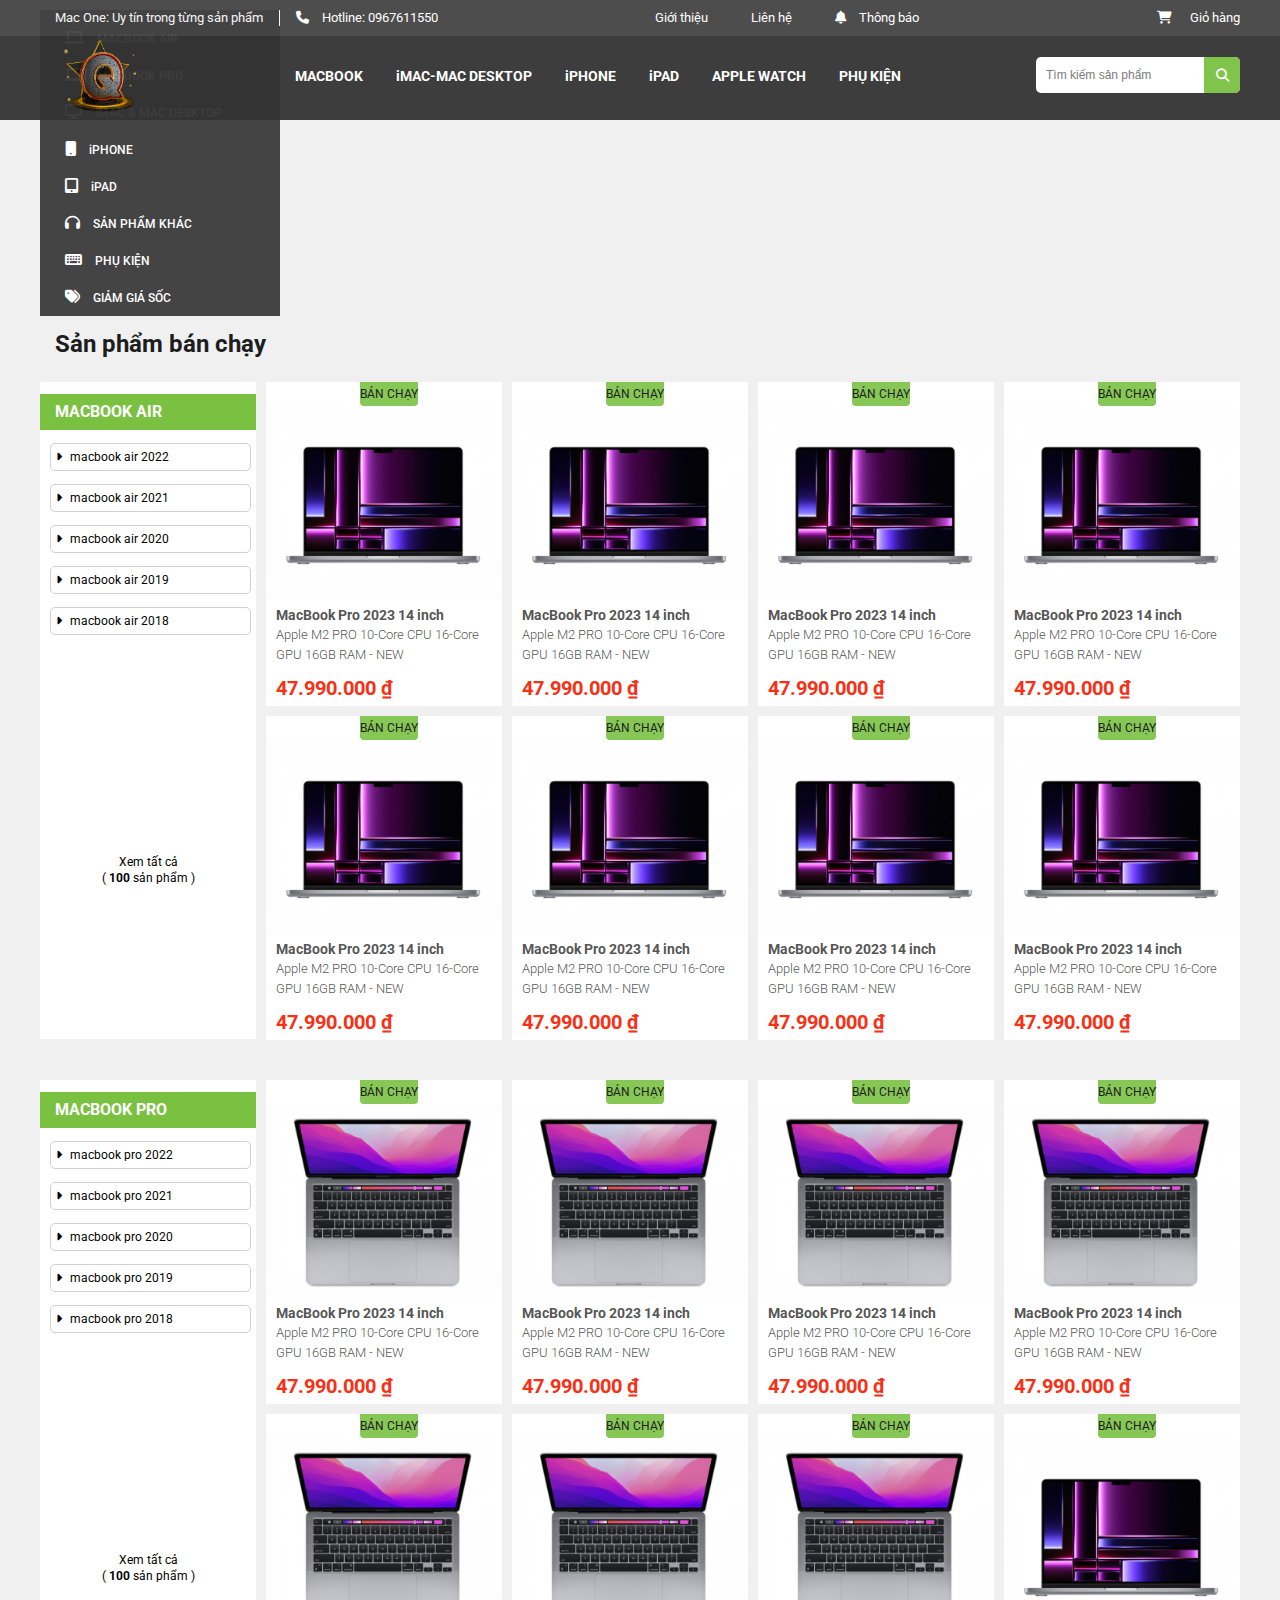
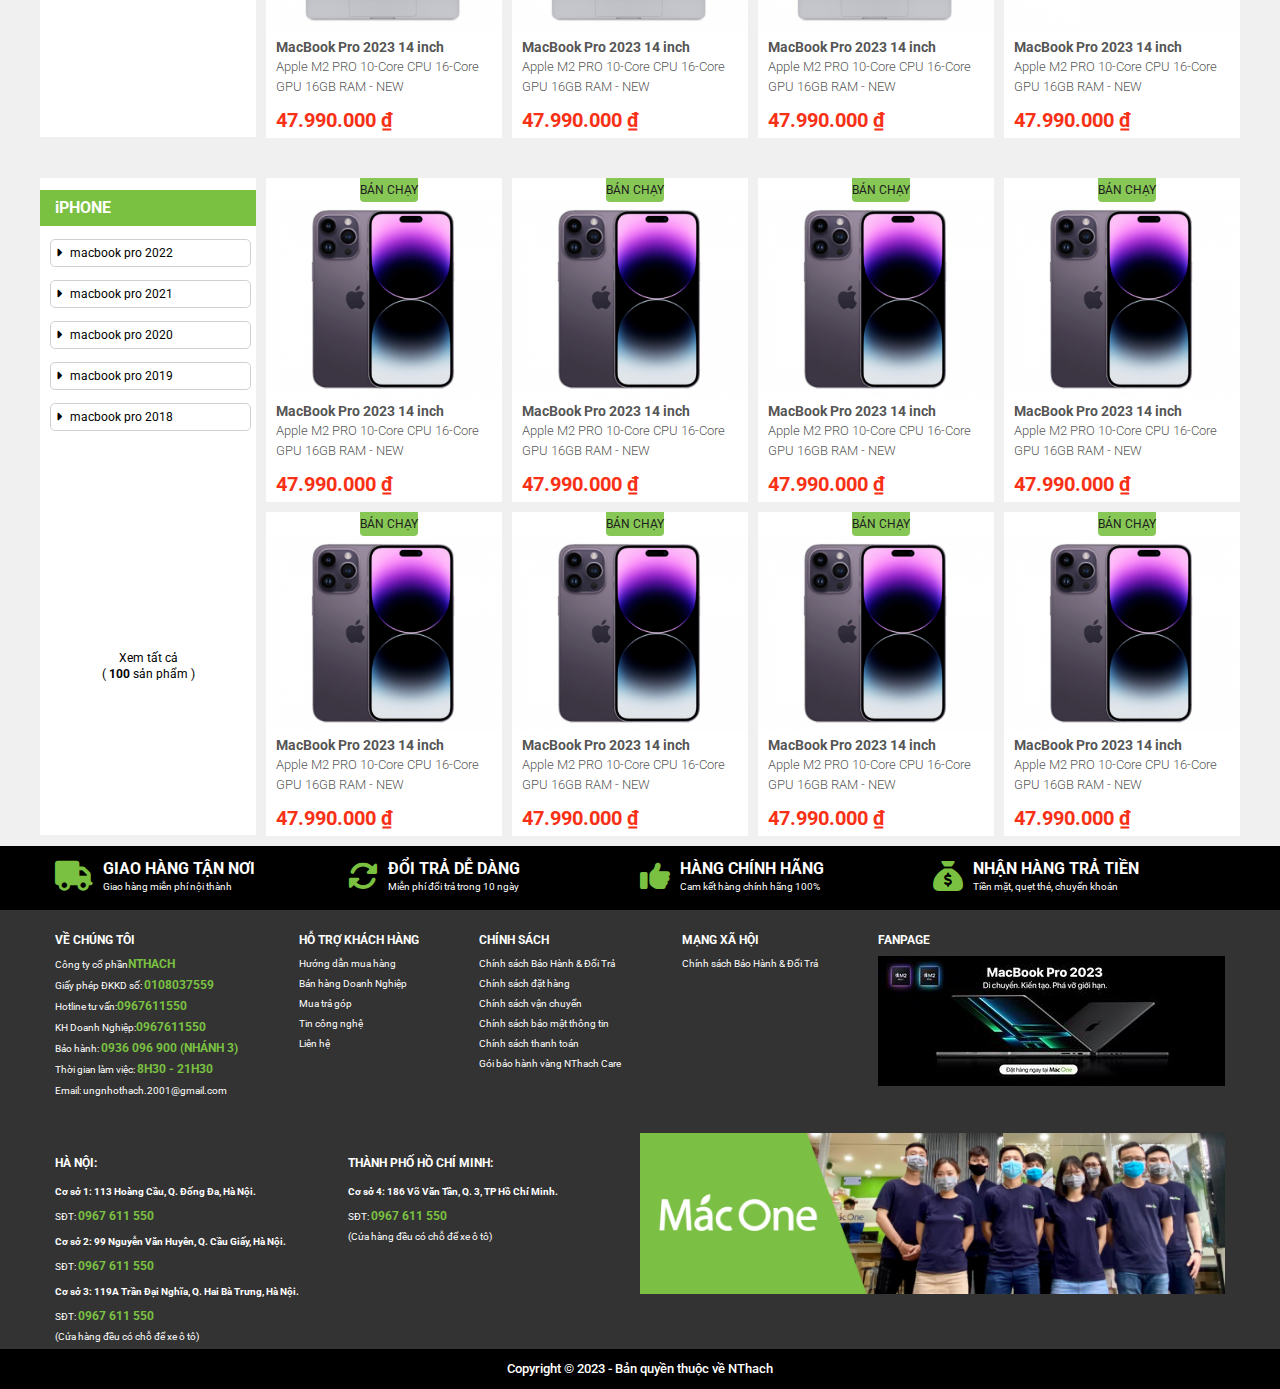
<file: index.html>
<!DOCTYPE html>
<html lang="en">

<head>
    <meta charset="UTF-8">

    <meta http-equiv="X-UA-Compatible" content="IE=edge">
    <meta name="viewport" content="width=device-width, initial-scale=1.0">

    <!-- OwlCarousel2 -->
    <link rel="stylesheet" href="https://cdnjs.cloudflare.com/ajax/libs/OwlCarousel2/2.3.4/assets/owl.carousel.min.css"
        integrity="sha512-tS3S5qG0BlhnQROyJXvNjeEM4UpMXHrQfTGmbQ1gKmelCxlSEBUaxhRBj/EFTzpbP4RVSrpEikbmdJobCvhE3g=="
        crossorigin="anonymous" referrerpolicy="no-referrer" />
    <link rel="stylesheet"
        href="https://cdnjs.cloudflare.com/ajax/libs/OwlCarousel2/2.3.4/assets/owl.theme.default.min.css"
        integrity="sha512-sMXtMNL1zRzolHYKEujM2AqCLUR9F2C4/05cdbxjjLSRvMQIciEPCQZo++nk7go3BtSuK9kfa/s+a4f4i5pLkw=="
        crossorigin="anonymous" referrerpolicy="no-referrer" />


    <!-- fontawesome -->
    <link href="assets/fonts/fontawesome-6.4.0/css/all.css" rel="stylesheet">

    <!-- Css -->
    <link rel="stylesheet" href="assets/main.css">
    <link rel="stylesheet" href="assets/style.css">


    <!-- Font -->
    <link rel="preconnect" href="https://fonts.googleapis.com">
    <link rel="preconnect" href="https://fonts.gstatic.com" crossorigin>
    <link
        href="https://fonts.googleapis.com/css2?family=Roboto:ital,wght@0,100;0,300;0,400;0,700;1,700;1,900&display=swap"
        rel="stylesheet">
    <title>shopping</title>
</head>

<body>
    <div class="main">
        <header id="header" class="header-fixed">
            <div class="top-bar" >
                <div class="grid__full-width">
                    <div class="grid">
                        <div class="top-bar-left">
                            <div class="top-bar-left-menu">
                                <ul class="top-bar-left-list">
                                    <li
                                        class="top-bar-left-addres top-bar-left-addres-qr top-bar-left-addres--separate">
                                        <a href="#">Mac One: Uy tín trong từng sản phẩm</a>

                                        <!-- QR CODE -->
                                        <div class="top-bar-qr">
                                            <div class="title_qr">
                                                <p>quét mã tới facebook</p>
                                            </div>
                                            <div class="img_qr">
                                                <img src="assets/img/qrcode_topbar.png" alt="QR code">
                                            </div>
                                            <div class="des_qr">
                                                <p>Ung Nho Thach</p>
                                            </div>
                                        </div>

                                    </li>



                                    <li class="top-bar-left-hotline">
                                        <a href="" class="phone"><i class="fa-solid fa-phone"></i></a>
                                        <span>Hotline:</span>
                                        <a href="#" class="hotline">0967611550</a>
                                    </li>
                                </ul>
                            </div>
                        </div>
                        <div class="top-bar-right">
                            <div class="top-bar-right-menu">
                                <ul class="top-bar-right-list">
                                    <li class="top-bar-right-item"><a href="about.html">Giới thiệu</a></li>
                                    <li class="top-bar-right-item"><a href="#">Liên hệ</a></li>
                                    <li class="top-bar-right-item top-bar-right-notify">
                                        <a href="#"><i class="fa-solid fa-bell"></i></a>
                                        <a href="#">Thông báo</a>
                                        <!-- NOTIFY -->
                                        <div class="header-notify">
                                            <div class="title-notify">
                                                <a href="#"><span>Thông báo mới nhất</span></a>
                                            </div>
                                            <ul class="notify-list">
                                                <li class="notify-item">
                                                    <a href="#" class="notify-link">
                                                        <div class="notify-img"><img
                                                                src="assets/img/best-seller/8-300x250.jpg" alt=""></div>
                                                        <div class="notify-info">
                                                            <span class="notify-info-name">Bạn chưa đăng ký tài
                                                                khoản</span>
                                                            <span class="notify-info-des">Apple M2 PRO 10-Core CPU
                                                                16-Core GPU 16GB RAM - NEW</span>
                                                        </div>
                                                    </a>
                                                </li>
                                                <li class="notify-item">
                                                    <a href="#" class="notify-link">
                                                        <div class="notify-img"><img
                                                                src="assets/img/best-seller/gray-300x250 (1).jpg"
                                                                alt=""></div>
                                                        <div class="notify-info">
                                                            <span class="notify-info-name">Bạn chưa đăng ký tài khoản
                                                            </span>
                                                            <span class="notify-info-des">Apple M2 PRO 10-Core CPU
                                                                16-Core GPU 16GB RAM - NEW
                                                            </span>
                                                        </div>
                                                    </a>
                                                </li>
                                                <li class="notify-item">
                                                    <a href="#" class="notify-link">
                                                        <div class="notify-img"><img
                                                                src="assets/img/best-seller/Macbook-Air-M2-Starlight-300x250.jpg"
                                                                alt=""></div>
                                                        <div class="notify-info">
                                                            <span class="notify-info-name">Bạn chưa đăng ký tài
                                                                khoản</span>
                                                            <span class="notify-info-des">Apple M2 PRO 10-Core CPU
                                                                16-Core GPU 16GB RAM - NEW</span>
                                                        </div>
                                                    </a>
                                                </li>
                                                <li class="notify-item">
                                                    <a href="#" class="notify-link">
                                                        <div class="notify-img"><img
                                                                src="assets/img/best-seller/macbook-pro-14-inch-2021-gray-300x250.png"
                                                                alt=""></div>
                                                        <div class="notify-info">
                                                            <span class="notify-info-name">Bạn chưa đăng ký tài
                                                                khoản</span>
                                                            <span class="notify-info-des">Apple M2 PRO 10-Core CPU
                                                                16-Core GPU 16GB RAM - NEW</span>
                                                        </div>
                                                    </a>
                                                </li>
                                            </ul>
                                            <div class="view-all-notify">
                                                <a href="#"><span>Xem tất cả</span></a>
                                            </div>
                                        </div>

                                    </li>
                                </ul>
                            </div>
                            <div class="top-bar-right-cart">
                                <div class="cart">
                                    <a href=""><i class="fa-solid fa-cart-shopping"></i></a>
                                    <li class="top-bar-right-item"><a href="#">Giỏ hàng</a></li>
                                </div>
                            </div>
                        </div>
                    </div>
                </div>
            </div>

            <div class="header-inner">
                <div class="grid__full-width">
                    <div class="grid">
                        <div class="header-inner-list">
                            <div class="logo">
                                <a href="#">
                                    <img src="assets/img/logo2.png" alt="Logo">
                                </a>
                            </div>
                            <div class="menu">
                                <ul class="menu-list">
                                    <li class="menu-item menu-item-sub" id="item1">
                                            <a href="#" >
                                                MACBOOK
                                            </a>
                                            <ul class="sub-menu">
                                                <li class="menu-item-sub" id="item1">
                                                    <a href="#">Macbook Air</a>
                                                    <ul class="sub-menu">

                                                    </ul>
                                                </li>
                                                 <li class="menu-item-sub" id="item1">
                                                    <a href="#">Macbook Pro</a>
                                                    <ul class="sub-menu">
                                                        
                                                    </ul>
                                                </li>
                                                <li class="menu-item-sub" id="item1">
                                                    <a href="#">Macbook Air M1</a>
                                                    <ul class="sub-menu">
                                                        
                                                    </ul>
                                                </li>
                                                <li class="menu-item-sub" id="item1">
                                                    <a href="#">Macbook Air M2</a>
                                                    <ul class="sub-menu">
                                                        
                                                    </ul>
                                                </li>
                                                <li class="menu-item-sub" id="item1">
                                                    <a href="#">Macbook Pro M1</a>
                                                    <ul class="sub-menu">
                                                        
                                                    </ul>
                                                </li>
                                                <li class="menu-item-sub" id="item1">
                                                    <a href="#">Macbook Pro M2</a>
                                                    <ul class="sub-menu">
                                                        
                                                    </ul>
                                                </li>
                                            </ul>
                                    </li>
                                        
                                    <li class="menu-item menu-item-sub" id="item1">
                                        <a href="#">iMAC-MAC DESKTOP </a>
                                        <ul class="sub-menu">
                                            <li class="menu-item-sub" id="item1">
                                                <a href="#">Macbook Air</a>
                                                <ul class="sub-menu">

                                                </ul>
                                            </li>
                                             <li class="menu-item-sub" id="item1">
                                                <a href="#">Macbook Pro</a>
                                                <ul class="sub-menu">
                                                    
                                                </ul>
                                            </li>
                                            <li class="menu-item-sub" id="item1">
                                                <a href="#">Macbook Air M1</a>
                                                <ul class="sub-menu">
                                                    
                                                </ul>
                                            </li>
                                            <li class="menu-item-sub" id="item1">
                                                <a href="#">Macbook Air M2</a>
                                                <ul class="sub-menu">
                                                    
                                                </ul>
                                            </li>
                                            <li class="menu-item-sub" id="item1">
                                                <a href="#">Macbook Pro M1</a>
                                                <ul class="sub-menu">
                                                    
                                                </ul>
                                            </li>
                                            <li class="menu-item-sub" id="item1">
                                                <a href="#">Macbook Pro M2</a>
                                                <ul class="sub-menu">
                                                    
                                                </ul>
                                            </li>
                                        </ul>
                                    </li>
                                    <li class="menu-item menu-item-sub" id="item1">
                                        <a href="#">iPHONE   </a>
                                        <ul class="sub-menu">
                                            <li class="menu-item-sub" id="item1">
                                                <a href="#">Macbook Air</a>
                                                <ul class="sub-menu">
                                                    <li class="menu-item-sub1" id="item1">
                                                        <a href="#">Macbook Air</a>
                                                        <ul class="sub-menu">
        
                                                        </ul>
                                                    </li>
                                                     <li class="menu-item-sub" id="item1">
                                                        <a href="#">Macbook Pro</a>
                                                        <ul class="sub-menu">
                                                            
                                                        </ul>
                                                    </li>
                                                </ul>
                                            </li>
                                             <li class="menu-item-sub" id="item1">
                                                <a href="#">Macbook Pro</a>
                                                <ul class="sub-menu">
                                                    
                                                </ul>
                                            </li>
                                            <li class="menu-item-sub" id="item1">
                                                <a href="#">Macbook Air M1</a>
                                                <ul class="sub-menu">
                                                    
                                                </ul>
                                            </li>
                                            <li class="menu-item-sub" id="item1">
                                                <a href="#">Macbook Air M2</a>
                                                <ul class="sub-menu">
                                                    
                                                </ul>
                                            </li>
                                            <li class="menu-item-sub" id="item1">
                                                <a href="#">Macbook Pro M1</a>
                                                <ul class="sub-menu">
                                                    
                                                </ul>
                                            </li>
                                            <li class="menu-item-sub" id="item1">
                                                <a href="#">Macbook Pro M2</a>
                                                <ul class="sub-menu">
                                                    
                                                </ul>
                                            </li>
                                        </ul>
                                    </li>
                                    <li class="menu-item menu-item-sub" id="item1">
                                        <a href="#">iPAD </a>
                                        <ul class="sub-menu">
                                            <li class="menu-item-sub" id="item1">
                                                <a href="#">Macbook Air</a>
                                                <ul class="sub-menu">

                                                </ul>
                                            </li>
                                             <li class="menu-item-sub" id="item1">
                                                <a href="#">Macbook Pro</a>
                                                <ul class="sub-menu">
                                                    
                                                </ul>
                                            </li>
                                            <li class="menu-item-sub" id="item1">
                                                <a href="#">Macbook Air M1</a>
                                                <ul class="sub-menu">
                                                    
                                                </ul>
                                            </li>
                                            <li class="menu-item-sub" id="item1">
                                                <a href="#">Macbook Air M2</a>
                                                <ul class="sub-menu">
                                                    
                                                </ul>
                                            </li>
                                            <li class="menu-item-sub" id="item1">
                                                <a href="#">Macbook Pro M1</a>
                                                <ul class="sub-menu">
                                                    
                                                </ul>
                                            </li>
                                            <li class="menu-item-sub" id="item1">
                                                <a href="#">Macbook Pro M2</a>
                                                <ul class="sub-menu">
                                                    
                                                </ul>
                                            </li>
                                        </ul>
                                    </li>
                                    <li class="menu-item menu-item-sub" id="item1">
                                        <a href="#">APPLE WATCH</a>
                                        <ul class="sub-menu">
                                            <li class="menu-item-sub" id="item1">
                                                <a href="#">Macbook Air</a>
                                                <ul class="sub-menu">

                                                </ul>
                                            </li>
                                             <li class="menu-item-sub" id="item1">
                                                <a href="#">Macbook Pro</a>
                                                <ul class="sub-menu">
                                                    
                                                </ul>
                                            </li>
                                            <li class="menu-item-sub" id="item1">
                                                <a href="#">Macbook Air M1</a>
                                                <ul class="sub-menu">
                                                    
                                                </ul>
                                            </li>
                                            <li class="menu-item-sub" id="item1">
                                                <a href="#">Macbook Air M2</a>
                                                <ul class="sub-menu">
                                                    
                                                </ul>
                                            </li>
                                            <li class="menu-item-sub" id="item1">
                                                <a href="#">Macbook Pro M1</a>
                                                <ul class="sub-menu">
                                                    
                                                </ul>
                                            </li>
                                            <li class="menu-item-sub" id="item1">
                                                <a href="#">Macbook Pro M2</a>
                                                <ul class="sub-menu">
                                                    
                                                </ul>
                                            </li>
                                        </ul>
                                    </li>
                                    <li class="menu-item menu-item-sub" id="item1">
                                        <a href="#">PHỤ KIỆN</a>
                                        <ul class="sub-menu">
                                            <li class="menu-item-sub" id="item1">
                                                <a href="#">Macbook Air</a>
                                                <ul class="sub-menu">

                                                </ul>
                                            </li>
                                             <li class="menu-item-sub" id="item1">
                                                <a href="#">Macbook Pro</a>
                                                <ul class="sub-menu">
                                                    
                                                </ul>
                                            </li>
                                            <li class="menu-item-sub" id="item1">
                                                <a href="#">Macbook Air M1</a>
                                                <ul class="sub-menu">
                                                    
                                                </ul>
                                            </li>
                                            <li class="menu-item-sub" id="item1">
                                                <a href="#">Macbook Air M2</a>
                                                <ul class="sub-menu">
                                                    
                                                </ul>
                                            </li>
                                            <li class="menu-item-sub" id="item1">
                                                <a href="#">Macbook Pro M1</a>
                                                <ul class="sub-menu">
                                                    
                                                </ul>
                                            </li>
                                            <li class="menu-item-sub" id="item1">
                                                <a href="#">Macbook Pro M2</a>
                                                <ul class="sub-menu">
                                                    
                                                </ul>
                                            </li>
                                        </ul>
                                    </li>
                                
                                </ul>
                            </div>
                            <div class="search">
                                <div class="search-action">
                                    <form action="" method="get" accept-charset="UTF-8">
                                        <input type="text" name="search" placeholder="Tìm kiếm sản phẩm">
                                        <button type="submit"><i class="fa-solid fa-magnifying-glass"></i></button>
                                    </form>
                                </div>

                            </div>
                        </div>
                    </div>
                </div>
            </div>
        </header>

        <div class="top-center">
            <div class="grid">
                <div class="container-row">
                    <div class="container-left">
                        <div class="navicon">
                            <ul class="navicon-list">
                                <li class="navicon-item">
                                    <a href="#">
                                        <span><i class="fa-solid fa-laptop"></i></span>
                                        MACBOOK AIR
                                    </a>
                                </li>
                                <li class="navicon-item">
                                    <a href="#">
                                        <span><i class="fa-solid fa-laptop"></i></span>
                                        MACBOOK PRO
                                    </a>
                                </li>
                                <li class="navicon-item">
                                    <a href="#">
                                        <span><i class="fa-solid fa-display"></i></span>
                                        iMAC & MAC DESKTOP
                                    </a>
                                </li>
                                <li class="navicon-item">
                                    <a href="#">
                                        <span><i class="fa-solid fa-mobile-button"></i></span>
                                        iPHONE
                                    </a>
                                </li>
                                <li class="navicon-item">
                                    <a href="#">
                                        <span><i class="fa-solid fa-tablet-screen-button"></i></span>
                                        iPAD
                                    </a>
                                </li>
                                <li class="navicon-item">
                                    <a href="#">
                                        <span><i class="fa-solid fa-headphones"></i></span>
                                        SẢN PHẨM KHÁC
                                    </a>
                                </li>
                                <li class="navicon-item">
                                    <a href="#">
                                        <span><i class="fa-solid fa-keyboard"></i></span>
                                        PHỤ KIỆN
                                    </a>
                                </li>
                                <li class="navicon-item">
                                    <a href="#">
                                        <span><i class="fa-solid fa-tags"></i></span>
                                        GIẢM GIÁ SỐC
                                    </a>
                                </li>
                            </ul>
                        </div>

                    </div>
                    <div class="container-right">
                        <div class="home-slide">
                            <div id="owl-demo" class="owl-carousel owl-theme">
                                <div class="item"><img src="assets/img/slider/Banner-Web-m2-01.jpg"></div>
                                <div class="item"><img src="assets/img/slider/Banner-Web-m2-02-1-scaled.jpg"></div>
                                <div class="item"><img src="assets/img/slider/Banner-Web-m2-03-1.jpg"></div>
                            </div>
                        </div>
                    </div>
                </div>
            </div>
        </div>

        <div class="best-seller">
            <div class="grid">
                <div class="container-row">
                    <div class="best-seller-title">
                        <h2>
                            <strong>Sản phẩm bán chạy</strong>
                        </h2>
                    </div>
                    <div class="best-seller-main">
                        <div id="owl-best-seller" class="owl-carousel owl-theme">
                            <div class="item">
                                <div class="item-detail">
                                    <div class="label-seller">
                                        <span class="label-seller-title">Bán chạy</span>
                                    </div>
                                    <div class="box-img">
                                        <a href="#"><img src="assets/img/best-seller/8-300x250.jpg" alt=""></a>
                                    </div>

                                    <div class="item-name">
                                        <h3>
                                            <a href="#">
                                                <strong class="bold-title">MacBook Pro 2023 14 inch</strong>
                                                <span class="normal-title">Apple M2 PRO 10-Core CPU 16-Core GPU 16GB RAM
                                                    - NEW</span>
                                            </a>
                                        </h3>
                                    </div>
                                    <div class="item-price">
                                        <strong>47.990.000 ₫</strong>
                                    </div>
                                </div>
                            </div>
                            <div class="item">
                                <div class="item-detail">
                                    <div class="label-seller">
                                        <span class="label-seller-title">Bán chạy</span>
                                    </div>
                                    <div class="box-img">
                                        <a href="#"><img src="assets/img/best-seller/8-300x250.jpg" alt=""></a>
                                    </div>

                                    <div class="item-name">
                                        <h3>
                                            <a href="#">
                                                <strong class="bold-title">MacBook Pro 2023 14 inch</strong>
                                                <span class="normal-title">Apple M2 PRO 10-Core CPU 16-Core GPU 16GB RAM
                                                    - NEW</span>
                                            </a>
                                        </h3>
                                    </div>
                                    <div class="item-price">
                                        <strong>47.990.000 ₫</strong>
                                    </div>
                                </div>
                            </div>
                            <div class="item">
                                <div class="item-detail">
                                    <div class="label-seller">
                                        <span class="label-seller-title">Bán chạy</span>
                                    </div>
                                    <a href="#"><img src="assets/img/best-seller/gray-300x250 (1).jpg" alt=""></a>
                                    <div class="item-name">
                                        <h3>
                                            <a href="#">
                                                <strong class="bold-title">MacBook Pro 2023 14 inch</strong>
                                                <span class="normal-title">Apple M2 PRO 10-Core CPU 16-Core GPU 16GB RAM
                                                    - NEW</span>
                                            </a>
                                        </h3>
                                    </div>
                                    <div class="item-price">
                                        <strong>47.990.000 ₫</strong>
                                    </div>
                                </div>
                            </div>
                            <div class="item">
                                <div class="item-detail">
                                    <div class="label-seller">
                                        <span class="label-seller-title">Bán chạy</span>
                                    </div>
                                    <a href="#"><img
                                            src="assets/img/best-seller/macbook-pro-14-inch-2021-gray-300x250.png"
                                            alt=""></a>
                                    <div class="item-name">
                                        <h3>
                                            <a href="#">
                                                <strong class="bold-title">MacBook Pro 2023 14 inch</strong>
                                                <span class="normal-title">Apple M2 PRO 10-Core CPU 16-Core GPU 16GB RAM
                                                    - NEW</span>
                                            </a>
                                        </h3>
                                    </div>
                                    <div class="item-price">
                                        <strong>47.990.000 ₫</strong>
                                    </div>
                                </div>
                            </div>
                            <div class="item">
                                <div class="item-detail">
                                    <div class="label-seller">
                                        <span class="label-seller-title">Bán chạy</span>
                                    </div>
                                    <a href="#"><img src="assets/img/best-seller/Macbook-Air-M2-Starlight-300x250.jpg"
                                            alt=""></a>
                                    <div class="item-name">
                                        <h3>
                                            <a href="#">
                                                <strong class="bold-title">MacBook Pro 2023 14 inch</strong>
                                                <span class="normal-title">Apple M2 PRO 10-Core CPU 16-Core GPU 16GB RAM
                                                    - NEW</span>
                                            </a>
                                        </h3>
                                    </div>
                                    <div class="item-price">
                                        <strong>47.990.000 ₫</strong>
                                    </div>
                                </div>
                            </div>
                            <div class="item">
                                <div class="item-detail">
                                    <div class="label-seller">
                                        <span class="label-seller-title">Bán chạy</span>
                                    </div>
                                    <a href="#"><img src="assets/img/best-seller/macbook-air-gold-m1-2020-300x250.jpeg"
                                            alt=""></a>
                                    <div class="item-name">
                                        <h3>
                                            <a href="#">
                                                <strong class="bold-title">MacBook Pro 2023 14 inch</strong>
                                                <span class="normal-title">Apple M2 PRO 10-Core CPU 16-Core GPU 16GB RAM
                                                    - NEW</span>
                                            </a>
                                        </h3>
                                    </div>
                                    <div class="item-price">
                                        <strong>47.990.000 ₫</strong>
                                    </div>
                                </div>
                            </div>
                        </div>
                    </div>
                </div>
            </div>

            <div class="product-main">
                <div class="grid">
                    <div class="container-row">
                        <div class="product-main-left">
                            <div class="sub-cat-menu">
                                <h2 class="title-sub-cat">
                                    <a href="#" title="MACBOOK AIR">MACBOOK AIR</a>
                                </h2>
                                <ul class="sub-cat-list">
                                    <li class="cat-item">
                                        <a href="#">
                                            <span><i class="fa-solid fa-caret-right"></i></span>
                                            MACBOOK AIR 2022
                                        </a>
                                    </li>
                                    <li class="cat-item">
                                        <a href="#">
                                            <span><i class="fa-solid fa-caret-right"></i></span>
                                            MACBOOK AIR 2021
                                        </a>
                                    </li>
                                    <li class="cat-item">
                                        <a href="#">
                                            <span><i class="fa-solid fa-caret-right"></i></span>
                                            MACBOOK AIR 2020
                                        </a>
                                    </li>
                                    <li class="cat-item">
                                        <a href="#">
                                            <span><i class="fa-solid fa-caret-right"></i></span>
                                            MACBOOK AIR 2019
                                        </a>
                                    </li>
                                    <li class="cat-item">
                                        <a href="#">
                                            <span><i class="fa-solid fa-caret-right"></i></span>
                                            MACBOOK AIR 2018
                                        </a>
                                    </li>
                                </ul>
                            </div>
                            <div class="product-view-all">
                                <a href="#">
                                    <span>Xem tất cả</span>
                                    <span>
                                        (
                                        <strong>100</strong>
                                        sản phẩm )
                                    </span>

                                </a>
                            </div>
                        </div>
                        <div class="product-main-right">
                            <div class="product-main-list">
                                <div class="item">
                                    <div class="item-detail">
                                        <div class="label-product">
                                            <span class="label-product-title">Bán chạy</span>
                                        </div>
                                        <div class="box-img">
                                            <a href="#"><img src="assets/img/best-seller/8-300x250.jpg" alt=""></a>
                                        </div>

                                        <div class="item-name">
                                            <h3>
                                                <a href="#">
                                                    <strong class="bold-title">MacBook Pro 2023 14 inch</strong>
                                                    <span class="normal-title">Apple M2 PRO 10-Core CPU 16-Core GPU 16GB
                                                        RAM - NEW</span>
                                                </a>
                                            </h3>
                                        </div>
                                        <div class="item-price">
                                            <strong>47.990.000 ₫</strong>
                                        </div>
                                    </div>
                                </div>
                                <div class="item">
                                    <div class="item-detail">
                                        <div class="label-product">
                                            <span class="label-product-title">Bán chạy</span>
                                        </div>
                                        <div class="box-img">
                                            <a href="#"><img src="assets/img/best-seller/8-300x250.jpg" alt=""></a>
                                        </div>

                                        <div class="item-name">
                                            <h3>
                                                <a href="#">
                                                    <strong class="bold-title">MacBook Pro 2023 14 inch</strong>
                                                    <span class="normal-title">Apple M2 PRO 10-Core CPU 16-Core GPU 16GB
                                                        RAM - NEW</span>
                                                </a>
                                            </h3>
                                        </div>
                                        <div class="item-price">
                                            <strong>47.990.000 ₫</strong>
                                        </div>
                                    </div>
                                </div>
                                <div class="item">
                                    <div class="item-detail">
                                        <div class="label-product">
                                            <span class="label-product-title">Bán chạy</span>
                                        </div>
                                        <div class="box-img">
                                            <div class="box-img">
                                                <a href="#"><img src="assets/img/best-seller/8-300x250.jpg" alt=""></a>
                                            </div>

                                        </div>
                                        <div class="item-name">
                                            <h3>
                                                <a href="#">
                                                    <strong class="bold-title">MacBook Pro 2023 14 inch</strong>
                                                    <span class="normal-title">Apple M2 PRO 10-Core CPU 16-Core GPU 16GB
                                                        RAM - NEW</span>
                                                </a>
                                            </h3>
                                        </div>
                                        <div class="item-price">
                                            <strong>47.990.000 ₫</strong>
                                        </div>
                                    </div>
                                </div>
                                <div class="item">
                                    <div class="item-detail">
                                        <div class="label-product">
                                            <span class="label-product-title">Bán chạy</span>
                                        </div>
                                        <div class="box-img">
                                            <div class="box-img">
                                                <a href="#"><img src="assets/img/best-seller/8-300x250.jpg" alt=""></a>
                                            </div>

                                        </div>
                                        <div class="item-name">
                                            <h3>
                                                <a href="#">
                                                    <strong class="bold-title">MacBook Pro 2023 14 inch</strong>
                                                    <span class="normal-title">Apple M2 PRO 10-Core CPU 16-Core GPU 16GB
                                                        RAM - NEW</span>
                                                </a>
                                            </h3>
                                        </div>
                                        <div class="item-price">
                                            <strong>47.990.000 ₫</strong>
                                        </div>
                                    </div>
                                </div>
                                <div class="item">
                                    <div class="item-detail">
                                        <div class="label-product">
                                            <span class="label-product-title">Bán chạy</span>
                                        </div>
                                        <div class="box-img">
                                            <a href="#"><img src="assets/img/best-seller/8-300x250.jpg" alt=""></a>
                                        </div>

                                        <div class="item-name">
                                            <h3>
                                                <a href="#">
                                                    <strong class="bold-title">MacBook Pro 2023 14 inch</strong>
                                                    <span class="normal-title">Apple M2 PRO 10-Core CPU 16-Core GPU 16GB
                                                        RAM - NEW</span>
                                                </a>
                                            </h3>
                                        </div>
                                        <div class="item-price">
                                            <strong>47.990.000 ₫</strong>
                                        </div>
                                    </div>
                                </div>
                                <div class="item">
                                    <div class="item-detail">
                                        <div class="label-product">
                                            <span class="label-product-title">Bán chạy</span>
                                        </div>
                                        <div class="box-img">
                                            <a href="#"><img src="assets/img/best-seller/8-300x250.jpg" alt=""></a>
                                        </div>

                                        <div class="item-name">
                                            <h3>
                                                <a href="#">
                                                    <strong class="bold-title">MacBook Pro 2023 14 inch</strong>
                                                    <span class="normal-title">Apple M2 PRO 10-Core CPU 16-Core GPU 16GB
                                                        RAM - NEW</span>
                                                </a>
                                            </h3>
                                        </div>
                                        <div class="item-price">
                                            <strong>47.990.000 ₫</strong>
                                        </div>
                                    </div>
                                </div>
                                <div class="item">
                                    <div class="item-detail">
                                        <div class="label-product">
                                            <span class="label-product-title">Bán chạy</span>
                                        </div>
                                        <div class="box-img">
                                            <a href="#"><img src="assets/img/best-seller/8-300x250.jpg" alt=""></a>
                                        </div>

                                        <div class="item-name">
                                            <h3>
                                                <a href="#">
                                                    <strong class="bold-title">MacBook Pro 2023 14 inch</strong>
                                                    <span class="normal-title">Apple M2 PRO 10-Core CPU 16-Core GPU 16GB
                                                        RAM - NEW</span>
                                                </a>
                                            </h3>
                                        </div>
                                        <div class="item-price">
                                            <strong>47.990.000 ₫</strong>
                                        </div>
                                    </div>
                                </div>
                                <div class="item">
                                    <div class="item-detail">
                                        <div class="label-product">
                                            <span class="label-product-title">Bán chạy</span>
                                        </div>
                                        <div class="box-img">
                                            <a href="#"><img src="assets/img/best-seller/8-300x250.jpg" alt=""></a>
                                        </div>

                                        <div class="item-name">
                                            <h3>
                                                <a href="#">
                                                    <strong class="bold-title">MacBook Pro 2023 14 inch</strong>
                                                    <span class="normal-title">Apple M2 PRO 10-Core CPU 16-Core GPU 16GB
                                                        RAM - NEW</span>
                                                </a>
                                            </h3>
                                        </div>
                                        <div class="item-price">
                                            <strong>47.990.000 ₫</strong>
                                        </div>
                                    </div>
                                </div>
                            </div>
                        </div>
                    </div>
                </div>
            </div>




            <div class="product-main">
                <div class="grid">
                    <div class="container-row">
                        <div class="product-main-left">
                            <div class="sub-cat-menu">
                                <h2 class="title-sub-cat">
                                    <a href="#" title="MACBOOK PRO">MACBOOK PRO</a>
                                </h2>
                                <ul class="sub-cat-list">
                                    <li class="cat-item">
                                        <a href="#">
                                            <span><i class="fa-solid fa-caret-right"></i></span>
                                            MACBOOK PRO 2022
                                        </a>
                                    </li>
                                    <li class="cat-item">
                                        <a href="#">
                                            <span><i class="fa-solid fa-caret-right"></i></span>
                                            MACBOOK PRO 2021
                                        </a>
                                    </li>
                                    <li class="cat-item">
                                        <a href="#">
                                            <span><i class="fa-solid fa-caret-right"></i></span>
                                            MACBOOK PRO 2020
                                        </a>
                                    </li>
                                    <li class="cat-item">
                                        <a href="#">
                                            <span><i class="fa-solid fa-caret-right"></i></span>
                                            MACBOOK PRO 2019
                                        </a>
                                    </li>
                                    <li class="cat-item">
                                        <a href="#">
                                            <span><i class="fa-solid fa-caret-right"></i></span>
                                            MACBOOK PRO 2018
                                        </a>
                                    </li>
                                </ul>
                            </div>
                            <div class="product-view-all">
                                <a href="#">
                                    <span>Xem tất cả</span>
                                    <span>
                                        (
                                        <strong>100</strong>
                                        sản phẩm )
                                    </span>

                                </a>
                            </div>
                        </div>
                        <div class="product-main-right">
                            <div class="product-main-list">
                                <div class="item">
                                    <div class="item-detail">
                                        <div class="label-product">
                                            <span class="label-product-title">Bán chạy</span>
                                        </div>
                                        <div class="box-img">
                                            <a href="#"><img src="assets/img/macpro/gray-300x250 (2).jpg" alt=""></a>
                                        </div>
                                        <div class="item-name">
                                            <h3>
                                                <a href="#">
                                                    <strong class="bold-title">MacBook Pro 2023 14 inch</strong>
                                                    <span class="normal-title">Apple M2 PRO 10-Core CPU 16-Core GPU 16GB
                                                        RAM - NEW</span>
                                                </a>
                                            </h3>
                                        </div>
                                        <div class="item-price">
                                            <strong>47.990.000 ₫</strong>
                                        </div>
                                    </div>
                                </div>
                                <div class="item">
                                    <div class="item-detail">
                                        <div class="label-product">
                                            <span class="label-product-title">Bán chạy</span>
                                        </div>
                                        <div class="box-img">
                                            <a href="#"><img src="assets/img/macpro/gray-300x250 (2).jpg" alt=""></a>
                                        </div>
                                        <div class="item-name">
                                            <h3>
                                                <a href="#">
                                                    <strong class="bold-title">MacBook Pro 2023 14 inch</strong>
                                                    <span class="normal-title">Apple M2 PRO 10-Core CPU 16-Core GPU 16GB
                                                        RAM - NEW</span>
                                                </a>
                                            </h3>
                                        </div>
                                        <div class="item-price">
                                            <strong>47.990.000 ₫</strong>
                                        </div>
                                    </div>
                                </div>
                                <div class="item">
                                    <div class="item-detail">
                                        <div class="label-product">
                                            <span class="label-product-title">Bán chạy</span>
                                        </div>
                                        <div class="box-img">
                                            <a href="#"><img src="assets/img/macpro/gray-300x250 (2).jpg" alt=""></a>
                                        </div>
                                        <div class="item-name">
                                            <h3>
                                                <a href="#">
                                                    <strong class="bold-title">MacBook Pro 2023 14 inch</strong>
                                                    <span class="normal-title">Apple M2 PRO 10-Core CPU 16-Core GPU 16GB
                                                        RAM - NEW</span>
                                                </a>
                                            </h3>
                                        </div>
                                        <div class="item-price">
                                            <strong>47.990.000 ₫</strong>
                                        </div>
                                    </div>
                                </div>
                                <div class="item">
                                    <div class="item-detail">
                                        <div class="label-product">
                                            <span class="label-product-title">Bán chạy</span>
                                        </div>
                                        <div class="box-img">
                                            <a href="#"><img src="assets/img/macpro/gray-300x250 (2).jpg" alt=""></a>
                                        </div>
                                        <div class="item-name">
                                            <h3>
                                                <a href="#">
                                                    <strong class="bold-title">MacBook Pro 2023 14 inch</strong>
                                                    <span class="normal-title">Apple M2 PRO 10-Core CPU 16-Core GPU 16GB
                                                        RAM - NEW</span>
                                                </a>
                                            </h3>
                                        </div>
                                        <div class="item-price">
                                            <strong>47.990.000 ₫</strong>
                                        </div>
                                    </div>
                                </div>
                                <div class="item">
                                    <div class="item-detail">
                                        <div class="label-product">
                                            <span class="label-product-title">Bán chạy</span>
                                        </div>
                                        <div class="box-img">
                                            <a href="#"><img src="assets/img/macpro/gray-300x250 (2).jpg" alt=""></a>
                                        </div>
                                        <div class="item-name">
                                            <h3>
                                                <a href="#">
                                                    <strong class="bold-title">MacBook Pro 2023 14 inch</strong>
                                                    <span class="normal-title">Apple M2 PRO 10-Core CPU 16-Core GPU 16GB
                                                        RAM - NEW</span>
                                                </a>
                                            </h3>
                                        </div>
                                        <div class="item-price">
                                            <strong>47.990.000 ₫</strong>
                                        </div>
                                    </div>
                                </div>
                                <div class="item">
                                    <div class="item-detail">
                                        <div class="label-product">
                                            <span class="label-product-title">Bán chạy</span>
                                        </div>
                                        <div class="box-img">
                                            <a href="#"><img src="assets/img/macpro/gray-300x250 (2).jpg" alt=""></a>
                                        </div>
                                        <div class="item-name">
                                            <h3>
                                                <a href="#">
                                                    <strong class="bold-title">MacBook Pro 2023 14 inch</strong>
                                                    <span class="normal-title">Apple M2 PRO 10-Core CPU 16-Core GPU 16GB
                                                        RAM - NEW</span>
                                                </a>
                                            </h3>
                                        </div>
                                        <div class="item-price">
                                            <strong>47.990.000 ₫</strong>
                                        </div>
                                    </div>
                                </div>
                                <div class="item">
                                    <div class="item-detail">
                                        <div class="label-product">
                                            <span class="label-product-title">Bán chạy</span>
                                        </div>
                                        <div class="box-img">
                                            <a href="#"><img src="assets/img/macpro/gray-300x250 (2).jpg" alt=""></a>
                                        </div>
                                        <div class="item-name">
                                            <h3>
                                                <a href="#">
                                                    <strong class="bold-title">MacBook Pro 2023 14 inch</strong>
                                                    <span class="normal-title">Apple M2 PRO 10-Core CPU 16-Core GPU 16GB
                                                        RAM - NEW</span>
                                                </a>
                                            </h3>
                                        </div>
                                        <div class="item-price">
                                            <strong>47.990.000 ₫</strong>
                                        </div>
                                    </div>
                                </div>
                                <div class="item">
                                    <div class="item-detail">
                                        <div class="label-product">
                                            <span class="label-product-title">Bán chạy</span>
                                        </div>
                                        <div class="box-img">
                                            <a href="#"><img src="assets/img/best-seller/8-300x250.jpg" alt=""></a>
                                        </div>

                                        <div class="item-name">
                                            <h3>
                                                <a href="#">
                                                    <strong class="bold-title">MacBook Pro 2023 14 inch</strong>
                                                    <span class="normal-title">Apple M2 PRO 10-Core CPU 16-Core GPU 16GB
                                                        RAM - NEW</span>
                                                </a>
                                            </h3>
                                        </div>
                                        <div class="item-price">
                                            <strong>47.990.000 ₫</strong>
                                        </div>
                                    </div>
                                </div>
                            </div>
                        </div>
                    </div>
                </div>
            </div>



            <div class="product-main">
                <div class="grid">
                    <div class="container-row">
                        <div class="product-main-left">
                            <div class="sub-cat-menu">
                                <h2 class="title-sub-cat">
                                    <a href="#" title="iPHONE">iPHONE</a>
                                </h2>
                                <ul class="sub-cat-list">
                                    <li class="cat-item">
                                        <a href="#">
                                            <span><i class="fa-solid fa-caret-right"></i></span>
                                            MACBOOK PRO 2022
                                        </a>
                                    </li>
                                    <li class="cat-item">
                                        <a href="#">
                                            <span><i class="fa-solid fa-caret-right"></i></span>
                                            MACBOOK PRO 2021
                                        </a>
                                    </li>
                                    <li class="cat-item">
                                        <a href="#">
                                            <span><i class="fa-solid fa-caret-right"></i></span>
                                            MACBOOK PRO 2020
                                        </a>
                                    </li>
                                    <li class="cat-item">
                                        <a href="#">
                                            <span><i class="fa-solid fa-caret-right"></i></span>
                                            MACBOOK PRO 2019
                                        </a>
                                    </li>
                                    <li class="cat-item">
                                        <a href="#">
                                            <span><i class="fa-solid fa-caret-right"></i></span>
                                            MACBOOK PRO 2018
                                        </a>
                                    </li>
                                </ul>
                            </div>
                            <div class="product-view-all">
                                <a href="#">
                                    <span>Xem tất cả</span>
                                    <span>
                                        (
                                        <strong>100</strong>
                                        sản phẩm )
                                    </span>

                                </a>
                            </div>
                        </div>
                        <div class="product-main-right">
                            <div class="product-main-list">
                                <div class="item">
                                    <div class="item-detail">
                                        <div class="label-product">
                                            <span class="label-product-title">Bán chạy</span>
                                        </div>
                                        <div class="box-img">
                                            <a href="#"><img
                                                    src="assets/img/iphone/iPhone14-Pro-Max-Deep-Purple-1-300x250.jpg"
                                                    alt=""></a>
                                        </div>
                                        <div class="item-name">
                                            <h3>
                                                <a href="#">
                                                    <strong class="bold-title">MacBook Pro 2023 14 inch</strong>
                                                    <span class="normal-title">Apple M2 PRO 10-Core CPU 16-Core GPU 16GB
                                                        RAM - NEW</span>
                                                </a>
                                            </h3>
                                        </div>
                                        <div class="item-price">
                                            <strong>47.990.000 ₫</strong>
                                        </div>
                                    </div>
                                </div>
                                <div class="item">
                                    <div class="item-detail">
                                        <div class="label-product">
                                            <span class="label-product-title">Bán chạy</span>
                                        </div>
                                        <div class="box-img">
                                            <a href="#"><img
                                                    src="assets/img/iphone/iPhone14-Pro-Max-Deep-Purple-1-300x250.jpg"
                                                    alt=""></a>
                                        </div>
                                        <div class="item-name">
                                            <h3>
                                                <a href="#">
                                                    <strong class="bold-title">MacBook Pro 2023 14 inch</strong>
                                                    <span class="normal-title">Apple M2 PRO 10-Core CPU 16-Core GPU 16GB
                                                        RAM - NEW</span>
                                                </a>
                                            </h3>
                                        </div>
                                        <div class="item-price">
                                            <strong>47.990.000 ₫</strong>
                                        </div>
                                    </div>
                                </div>
                                <div class="item">
                                    <div class="item-detail">
                                        <div class="label-product">
                                            <span class="label-product-title">Bán chạy</span>
                                        </div>
                                        <div class="box-img">
                                            <a href="#"><img
                                                    src="assets/img/iphone/iPhone14-Pro-Max-Deep-Purple-1-300x250.jpg"
                                                    alt=""></a>
                                        </div>
                                        <div class="item-name">
                                            <h3>
                                                <a href="#">
                                                    <strong class="bold-title">MacBook Pro 2023 14 inch</strong>
                                                    <span class="normal-title">Apple M2 PRO 10-Core CPU 16-Core GPU 16GB
                                                        RAM - NEW</span>
                                                </a>
                                            </h3>
                                        </div>
                                        <div class="item-price">
                                            <strong>47.990.000 ₫</strong>
                                        </div>
                                    </div>
                                </div>
                                <div class="item">
                                    <div class="item-detail">
                                        <div class="label-product">
                                            <span class="label-product-title">Bán chạy</span>
                                        </div>
                                        <div class="box-img">
                                            <a href="#"><img
                                                    src="assets/img/iphone/iPhone14-Pro-Max-Deep-Purple-1-300x250.jpg"
                                                    alt=""></a>
                                        </div>
                                        <div class="item-name">
                                            <h3>
                                                <a href="#">
                                                    <strong class="bold-title">MacBook Pro 2023 14 inch</strong>
                                                    <span class="normal-title">Apple M2 PRO 10-Core CPU 16-Core GPU 16GB
                                                        RAM - NEW</span>
                                                </a>
                                            </h3>
                                        </div>
                                        <div class="item-price">
                                            <strong>47.990.000 ₫</strong>
                                        </div>
                                    </div>
                                </div>
                                <div class="item">
                                    <div class="item-detail">
                                        <div class="label-product">
                                            <span class="label-product-title">Bán chạy</span>
                                        </div>
                                        <div class="box-img">
                                            <a href="#"><img
                                                    src="assets/img/iphone/iPhone14-Pro-Max-Deep-Purple-1-300x250.jpg"
                                                    alt=""></a>
                                        </div>
                                        <div class="item-name">
                                            <h3>
                                                <a href="#">
                                                    <strong class="bold-title">MacBook Pro 2023 14 inch</strong>
                                                    <span class="normal-title">Apple M2 PRO 10-Core CPU 16-Core GPU 16GB
                                                        RAM - NEW</span>
                                                </a>
                                            </h3>
                                        </div>
                                        <div class="item-price">
                                            <strong>47.990.000 ₫</strong>
                                        </div>
                                    </div>
                                </div>
                                <div class="item">
                                    <div class="item-detail">
                                        <div class="label-product">
                                            <span class="label-product-title">Bán chạy</span>
                                        </div>
                                        <div class="box-img">
                                            <a href="#"><img
                                                    src="assets/img/iphone/iPhone14-Pro-Max-Deep-Purple-1-300x250.jpg"
                                                    alt=""></a>
                                        </div>
                                        <div class="item-name">
                                            <h3>
                                                <a href="#">
                                                    <strong class="bold-title">MacBook Pro 2023 14 inch</strong>
                                                    <span class="normal-title">Apple M2 PRO 10-Core CPU 16-Core GPU 16GB
                                                        RAM - NEW</span>
                                                </a>
                                            </h3>
                                        </div>
                                        <div class="item-price">
                                            <strong>47.990.000 ₫</strong>
                                        </div>
                                    </div>
                                </div>
                                <div class="item">
                                    <div class="item-detail">
                                        <div class="label-product">
                                            <span class="label-product-title">Bán chạy</span>
                                        </div>
                                        <div class="box-img">
                                            <a href="#"><img
                                                    src="assets/img/iphone/iPhone14-Pro-Max-Deep-Purple-1-300x250.jpg"
                                                    alt=""></a>
                                        </div>
                                        <div class="item-name">
                                            <h3>
                                                <a href="#">
                                                    <strong class="bold-title">MacBook Pro 2023 14 inch</strong>
                                                    <span class="normal-title">Apple M2 PRO 10-Core CPU 16-Core GPU 16GB
                                                        RAM - NEW</span>
                                                </a>
                                            </h3>
                                        </div>
                                        <div class="item-price">
                                            <strong>47.990.000 ₫</strong>
                                        </div>
                                    </div>
                                </div>
                                <div class="item">
                                    <div class="item-detail">
                                        <div class="label-product">
                                            <span class="label-product-title">Bán chạy</span>
                                        </div>
                                        <div class="box-img">
                                            <a href="#"><img
                                                    src="assets/img/iphone/iPhone14-Pro-Max-Deep-Purple-1-300x250.jpg"
                                                    alt=""></a>
                                        </div>
                                        <div class="item-name">
                                            <h3>
                                                <a href="#">
                                                    <strong class="bold-title">MacBook Pro 2023 14 inch</strong>
                                                    <span class="normal-title">Apple M2 PRO 10-Core CPU 16-Core GPU 16GB
                                                        RAM - NEW</span>
                                                </a>
                                            </h3>
                                        </div>
                                        <div class="item-price">
                                            <strong>47.990.000 ₫</strong>
                                        </div>
                                    </div>
                                </div>
                            </div>
                        </div>
                    </div>
                </div>
            </div>


            <footer class="footer">
                <div class="grid__full-width">
                    <div class="footer-top">
                        <div class="grid">
                            <div class="footer-top-list">
                                <div class="footer-top-item">
                                    <i class="fa-solid fa-truck"></i>
                                    <span><strong>giao hàng tận nơi</strong><br>
                                        Giao hàng miễn phí nội thành
                                    </span>

                                </div>
                                <div class="footer-top-item">
                                    <i class="fa-solid fa-rotate"></i>
                                    <span><strong>đổi trả dễ dàng</strong><br>
                                        Miễn phí đổi trả trong 10 ngày
                                    </span>
                                </div>
                                <div class="footer-top-item">
                                    <i class="fa-solid fa-thumbs-up"></i>
                                    <span><strong>hàng chính hãng</strong><br>
                                        Cam kết hàng chính hãng 100%
                                    </span>
                                </div>
                                <div class="footer-top-item">
                                    <i class="fa-solid fa-sack-dollar"></i>
                                    <span><strong>nhận hàng trả tiền</strong><br>
                                        Tiền mặt, quẹt thẻ, chuyển khoản
                                    </span>
                                </div>
                            </div>
                        </div>
                    </div>
                    <div class="footer-mid">
                        <div class="grid">
                            <div class="footer-mid-list">
                                <div class="footer-mid-item">
                                    <strong class="footer-mid-title">
                                        Về chúng tôi
                                    </strong>
                                    <p>Công ty cổ phần<strong>NThach</strong></p>
                                    <p>Giấy phép ĐKKD số: <strong>0108037559</strong></p>
                                    <p>Hotline tư vấn:<strong>0967611550</strong></p>
                                    <p>KH Doanh Nghiệp:<strong>0967611550</strong></p>
                                    <p>Bảo hành: <strong>0936 096 900 (Nhánh 3)</strong></p>
                                    <p>Thời gian làm việc: <strong>8h30 - 21h30</strong></p>
                                    <p>Email: ungnhothach.2001@gmail.com<strong></strong></p>
                                </div>
                                <div class="footer-mid-item">
                                    <strong class="footer-mid-title">
                                        hỗ trợ khách hàng
                                    </strong>
                                    <p>Hướng dẫn mua hàng</p>
                                    <p>Bán hàng Doanh Nghiệp</p>
                                    <p>Mua trả góp</p>
                                    <p>Tin công nghệ</p>
                                    <p>Liên hệ</p>
                                </div>
                                <div class="footer-mid-item">
                                    <strong class="footer-mid-title">
                                        CHÍNH SÁCH
                                    </strong>
                                    <p>Chính sách Bảo Hành & Đổi Trả</p>
                                    <p>Chính sách đặt hàng</p>
                                    <p>Chính sách vận chuyển</p>
                                    <p>Chính sách bảo mật thông tin</p>
                                    <p>Chính sách thanh toán</p>
                                    <p>Gói bảo hành vàng NThach Care</p>
                                </div>
                                <div class="footer-mid-item">
                                    <strong class="footer-mid-title">
                                        MẠNG XÃ HỘI
                                    </strong>
                                    <p>Chính sách Bảo Hành & Đổi Trả</p>

                                </div>
                                <div class="footer-mid-item">
                                    <strong class="footer-mid-title">
                                        FANPAGE
                                    </strong>
                                    <div class="img_fanpag">
                                        <img src="assets/img/footer/banner/328145807_1705292889873858_4826976546833884553_n.jpg"
                                            alt="">
                                    </div>

                                </div>
                            </div>
                            <div class="footer-mid-bottom">
                                <div class="footer-mid-place">
                                    <strong class="footer-mid-title">
                                        Hà Nội:
                                    </strong>
                                    <p class="title-place">Cơ sở 1: 113 Hoàng Cầu, Q. Đống Đa, Hà Nội.</p>
                                    <p>SĐT: <strong>0967 611 550</strong></p>
                                    <p class="title-place">Cơ sở 2: 99 Nguyễn Văn Huyên, Q. Cầu Giấy, Hà Nội.</p>
                                    <p>SĐT: <strong>0967 611 550</strong></p>
                                    <p class="title-place">Cơ sở 3: 119A Trần Đại Nghĩa, Q. Hai Bà Trưng, Hà Nội.</p>
                                    <p>SĐT: <strong>0967 611 550</strong></p>
                                    <p>(Cửa hàng đều có chỗ để xe ô tô)</p>
                                </div>

                                <div class="footer-mid-place">
                                    <strong class="footer-mid-title">
                                        Thành phố Hồ Chí Minh:
                                    </strong>
                                    <p class="title-place"> Cơ sở 4: 186 Võ Văn Tần, Q. 3, TP Hồ Chí Minh.</p>
                                    <p>SĐT: <strong>0967 611 550</strong></p>
                                    <p>(Cửa hàng đều có chỗ để xe ô tô)</p>
                                </div>

                                <div class="footer-mid-banner">
                                    <img src="assets/img/footer/banner/macone-footer-scaled.jpg" alt="">
                                </div>
                            </div>
                        </div>
                    </div>
                    <div class="footer-bottom">
                        <span>Copyright © 2023 - Bản quyền thuộc về NThach</span>
                    </div>
                </div>
            </footer>

            <!-- NAR BAR  -->
            
            
            <script>
                window.onscroll = function() {scrollFunction()};
                function scrollFunction() {
                  if (document.body.scrollTop > 90 || document.documentElement.scrollTop > 90) {
                    document.getElementById("header").classList.add("header-fixed");
                    document.getElementsByClassName("top-bar")[0].style.display = 'none';

                  } else {
                    document.getElementById("header").classList.remove("header-fixed");

                    document.getElementsByClassName("top-bar")[0].style.display = 'flex';
                  }
                }
            </script>


            <!-- SCRIPT  OwlCarousel2 -->
            <script src="https://cdnjs.cloudflare.com/ajax/libs/jquery/3.6.4/jquery.min.js"
                integrity="sha512-pumBsjNRGGqkPzKHndZMaAG+bir374sORyzM3uulLV14lN5LyykqNk8eEeUlUkB3U0M4FApyaHraT65ihJhDpQ=="
                crossorigin="anonymous" referrerpolicy="no-referrer"></script>

            <script src="https://cdnjs.cloudflare.com/ajax/libs/OwlCarousel2/2.3.4/owl.carousel.min.js"
                integrity="sha512-bPs7Ae6pVvhOSiIcyUClR7/q2OAsRiovw4vAkX+zJbw3ShAeeqezq50RIIcIURq7Oa20rW2n2q+fyXBNcU9lrw=="
                crossorigin="anonymous" referrerpolicy="no-referrer"></script>


            <!-- MAIN JS -->
            <script>
                $(document).ready(function () {

                    $('#owl-best-seller').owlCarousel({
                        loop: true,
                        margin: 10,
                        autoplay: true,
                        dots: false,
                        nav: true,
                        responsive: {
                            0: {
                                items: 1
                            },
                            480: {
                                items: 2
                            },
                            767: {
                                items: 3
                            },
                            1024: {
                                items: 4
                            }
                            ,
                            1280: {
                                items: 5
                            }
                        }
                    })


                    // .owl-carousel .owl-stage {
                    //     display: flex;
                    //     }

                    // .owl-carousel .owl-item img {
                    //     width: auto;
                    //     height: 100%;
                    //     }
                    $("#owl-demo").owlCarousel({
                        navigation: true, // Show next and prev buttons
                        nav: true,
                        lazyLoad: true,
                        dots: true,
                        slideSpeed: 300,
                        paginationSpeed: 400,
                        loop: true,
                        dots: false,
                        autoplay: true,
                        items: 1,
                        itemsDesktop: false,
                        itemsDesktopSmall: false,
                        itemsTablet: false,
                        itemsMobile: false
                    });
                });
            </script>
        </div>

</body>

</html>
</file>
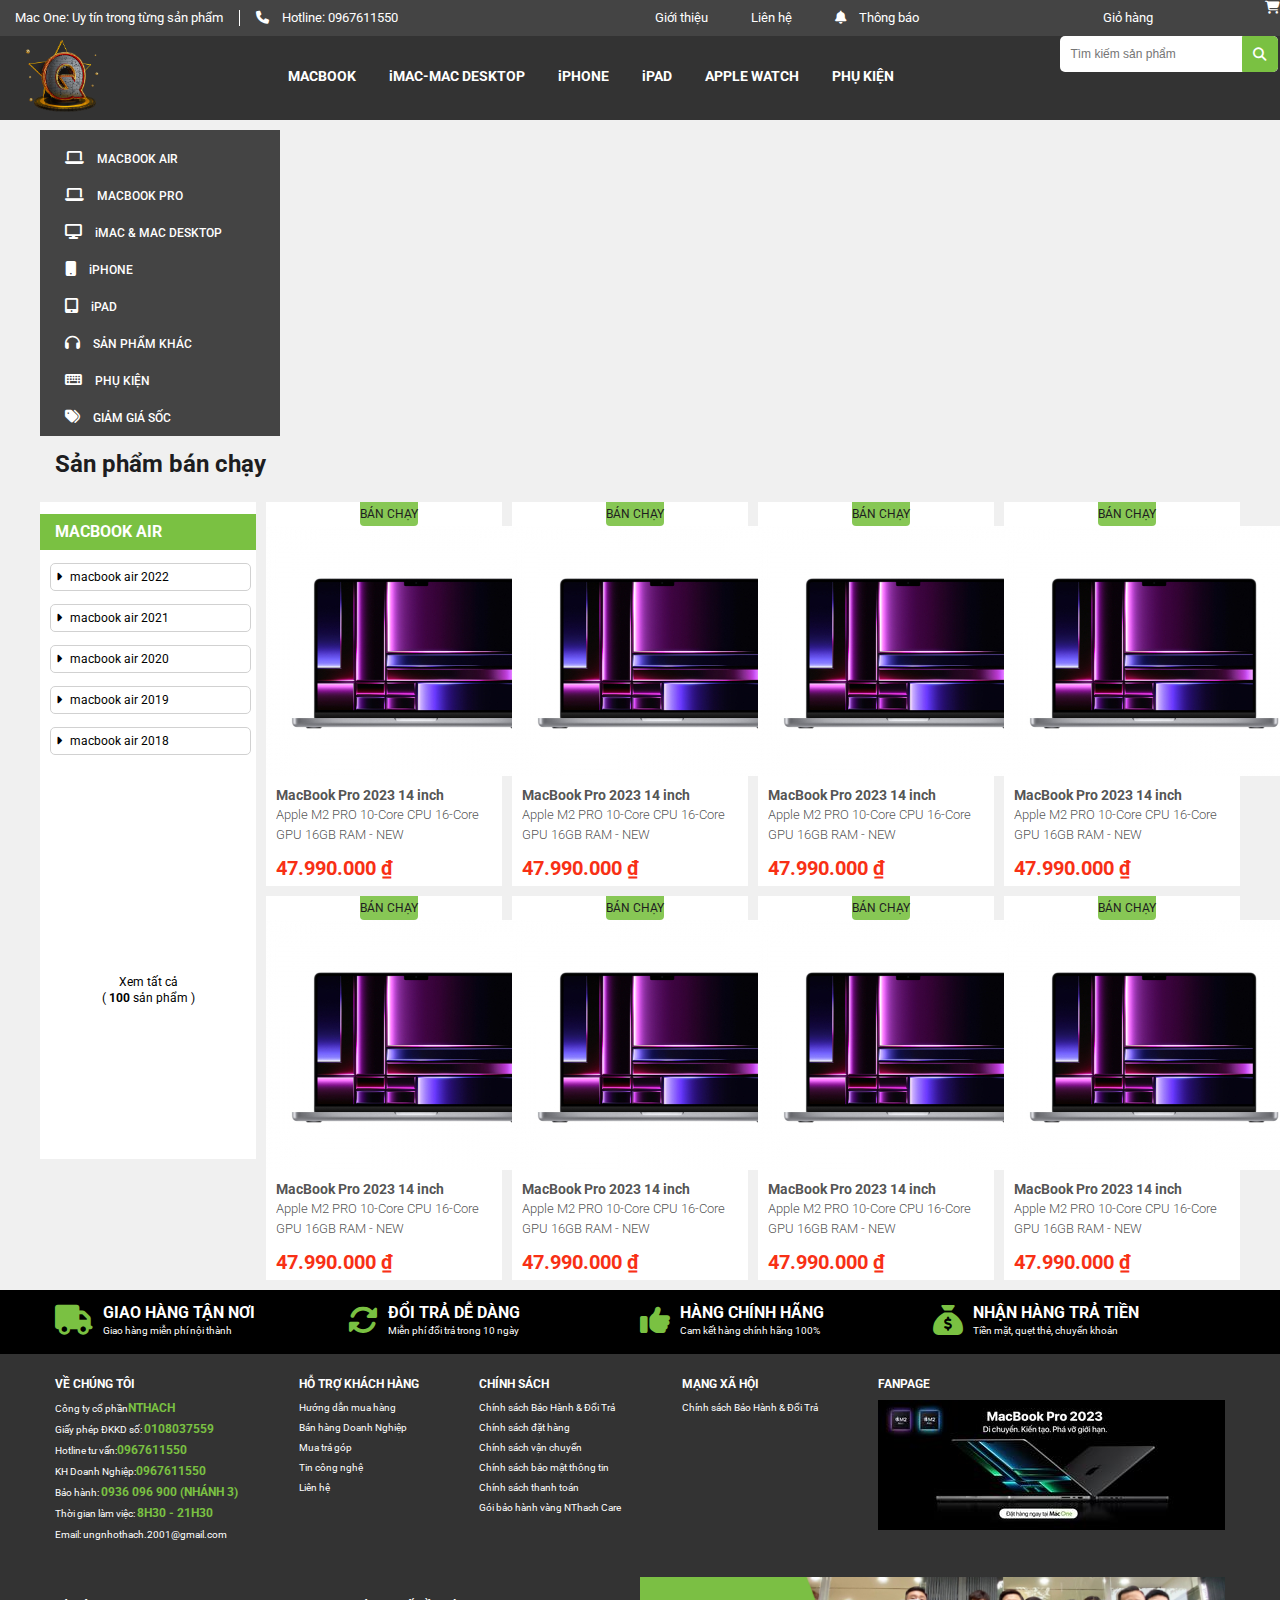
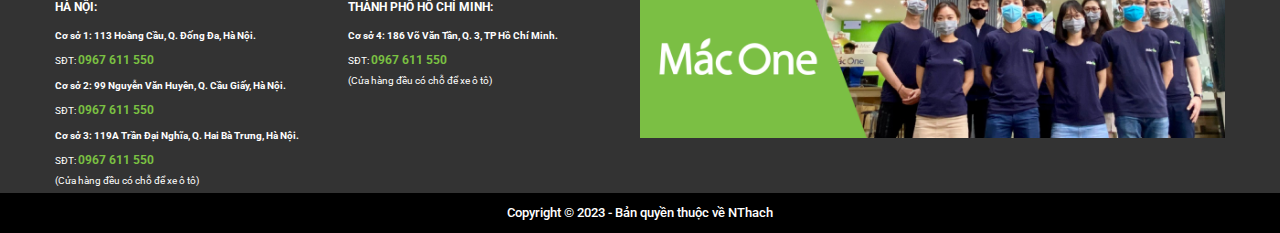
<file: about.html>
<!DOCTYPE html>
<html lang="en">

<head>  
    <meta charset="UTF-8">
    
    <meta http-equiv="X-UA-Compatible" content="IE=edge">
    <meta name="viewport" content="width=device-width, initial-scale=1.0">

    <!-- OwlCarousel2 -->
    <link rel="stylesheet" href="https://cdnjs.cloudflare.com/ajax/libs/OwlCarousel2/2.3.4/assets/owl.carousel.min.css"
        integrity="sha512-tS3S5qG0BlhnQROyJXvNjeEM4UpMXHrQfTGmbQ1gKmelCxlSEBUaxhRBj/EFTzpbP4RVSrpEikbmdJobCvhE3g=="
        crossorigin="anonymous" referrerpolicy="no-referrer" />
    <link rel="stylesheet"
        href="https://cdnjs.cloudflare.com/ajax/libs/OwlCarousel2/2.3.4/assets/owl.theme.default.min.css"
        integrity="sha512-sMXtMNL1zRzolHYKEujM2AqCLUR9F2C4/05cdbxjjLSRvMQIciEPCQZo++nk7go3BtSuK9kfa/s+a4f4i5pLkw=="
        crossorigin="anonymous" referrerpolicy="no-referrer" />


    <!-- fontawesome -->
    <link href="assets/fonts/fontawesome-6.4.0/css/all.css" rel="stylesheet">

    <!-- Css -->
    <link rel="stylesheet" href="assets/main.css">
    <link rel="stylesheet" href="assets/style.css">


    <!-- Font -->
    <link rel="preconnect" href="https://fonts.googleapis.com">
    <link rel="preconnect" href="https://fonts.gstatic.com" crossorigin>
    <link
        href="https://fonts.googleapis.com/css2?family=Roboto:ital,wght@0,100;0,300;0,400;0,700;1,700;1,900&display=swap"
        rel="stylesheet">
    <title>shopping</title>
</head>

<body>

    <div class="main">
        <header class="header">
            <div class="grid__full-width">
                <div class="top-bar">
                    <div class="top-bar-left">
                        <div class="top-bar-left-menu">
                            <ul class="top-bar-left-list">
                                <li class="top-bar-left-addres top-bar-left-addres--separate">
                                    Mac One: Uy tín trong từng sản phẩm
                                </li>
                                <li class="top-bar-left-hotline">
                                    <a href="" class="phone"><i class="fa-solid fa-phone"></i></a>
                                    <span>Hotline:</span>
                                    <a href="#" class="hotline">0967611550</a>
                                </li>
                            </ul>
                        </div>
                    </div>
                    <div class="top-bar-right">
                        <div class="top-bar-right-menu">
                            <ul class="top-bar-right-list">
                                <li class="top-bar-right-item"><a href="#">Giới thiệu</a></li>
                                <li class="top-bar-right-item"><a href="#">Liên hệ</a></li>
                                <li class="top-bar-right-item">
                                    <a href="#"><i class="fa-solid fa-bell"></i></a>
                                    <a href="#">Thông báo</a>
                                </li>

                            </ul>
                        </div>
                        <div class="top-bar-right-cart">
                            <a href="" class="cart"><i class="fa-solid fa-cart-shopping"></i></a>
                            <li class="top-bar-right-item"><a href="#">Giỏ hàng</a></li>
                        </div>
                    </div>
                </div>
                <div class="header-inner">
                    <div class="header-inner-list">
                        <div class="logo">
                            <a href="#">
                                <img src="assets/img/logo2.png" alt="Logo">
                            </a>
                        </div>
                        <div class="menu">
                            <ul class="menu-list">
                                <a href="#">
                                    <li class="menu-item">MACBOOK</li>
                                </a>
                                <a href="#">
                                    <li class="menu-item">iMAC-MAC DESKTOP</li>
                                </a>
                                <a href="#">
                                    <li class="menu-item">iPHONE</li>
                                </a>
                                <a href="#">
                                    <li class="menu-item">iPAD</li>
                                </a>
                                <a href="#">
                                    <li class="menu-item">APPLE WATCH</li>
                                </a>
                                <a href="#">
                                    <li class="menu-item">PHỤ KIỆN</li>
                                </a>
                            </ul>
                        </div>
                        <div class="search">
                            <form action="" method="get" accept-charset="UTF-8">
                                <input type="text" name="search" placeholder="Tìm kiếm sản phẩm">
                                <button type="submit"><i class="fa-solid fa-magnifying-glass"></i></button>
                            </form>
                        </div>
                    </div>
                </div>
            </div>
        </header>


        <div class="top-center">
            <div class="grid">
                <div class="container-row">
                    <div class="container-left">
                        <div class="navicon">
                            <ul class="navicon-list">
                                <li class="navicon-item">
                                    <a href="#">
                                        <span><i class="fa-solid fa-laptop"></i></span>
                                        MACBOOK AIR
                                    </a>
                                </li>
                                <li class="navicon-item">
                                    <a href="#">
                                        <span><i class="fa-solid fa-laptop"></i></span>
                                        MACBOOK PRO
                                    </a>
                                </li>
                                <li class="navicon-item">
                                    <a href="#">
                                        <span><i class="fa-solid fa-display"></i></span>
                                        iMAC & MAC DESKTOP
                                    </a>
                                </li>
                                <li class="navicon-item">
                                    <a href="#">
                                        <span><i class="fa-solid fa-mobile-button"></i></span>
                                        iPHONE
                                    </a>
                                </li>
                                <li class="navicon-item">
                                    <a href="#">
                                        <span><i class="fa-solid fa-tablet-screen-button"></i></span>
                                        iPAD
                                    </a>
                                </li>
                                <li class="navicon-item">
                                    <a href="#">
                                        <span><i class="fa-solid fa-headphones"></i></span>
                                        SẢN PHẨM KHÁC
                                    </a>
                                </li>
                                <li class="navicon-item">
                                    <a href="#">
                                        <span><i class="fa-solid fa-keyboard"></i></span>
                                        PHỤ KIỆN
                                    </a>
                                </li>
                                <li class="navicon-item">
                                    <a href="#">
                                        <span><i class="fa-solid fa-tags"></i></span>
                                        GIẢM GIÁ SỐC
                                    </a>
                                </li>
                            </ul>
                        </div>

                    </div>
                    <div class="container-right">
                        <div class="home-slide">
                            <div id="owl-demo" class="owl-carousel owl-theme">
                                <div class="item"><img src="assets/img/slider/Banner-Web-m2-01.jpg" ></div>
                                <div class="item"><img src="assets/img/slider/Banner-Web-m2-02-1-scaled.jpg" ></div>
                                <div class="item"><img src="assets/img/slider/Banner-Web-m2-03-1.jpg" ></div>
                            </div>
                        </div>
                    </div>
                </div>
            </div>
        </div>

        <div class="best-seller">
            <div class="grid">
                <div class="container-row">
                    <div class="best-seller-title">
                        <h2>
                            <strong>Sản phẩm bán chạy</strong>
                        </h2>
                    </div>
                    <div class="best-seller-main">
                        <div id="owl-best-seller" class="owl-carousel owl-theme">
                            <div class="item">
                                <div class="item-detail">
                                    <div class="label-seller">
                                        <span class="label-seller-title">Bán chạy</span>
                                    </div>
                                    <a href="#"><img src="assets/img/best-seller/8-300x250.jpg" alt=""></a>
                                    <div class="item-name">
                                        <h3>
                                            <a href="#">
                                                <strong class="bold-title">MacBook Pro 2023 14 inch</strong>
                                                <span class="normal-title">Apple M2 PRO 10-Core CPU 16-Core GPU 16GB RAM - NEW</span>
                                            </a>
                                        </h3>
                                    </div>
                                    <div class="item-price">
                                        <strong>47.990.000 ₫</strong>
                                    </div>
                                </div>
                            </div>
                            <div class="item">
                                <div class="item-detail">
                                    <div class="label-seller">
                                        <span class="label-seller-title">Bán chạy</span>
                                    </div>
                                    <a href="#"><img src="assets/img/best-seller/8-300x250.jpg" alt=""></a>
                                    <div class="item-name">
                                        <h3>
                                            <a href="#">
                                                <strong class="bold-title">MacBook Pro 2023 14 inch</strong>
                                                <span class="normal-title">Apple M2 PRO 10-Core CPU 16-Core GPU 16GB RAM - NEW</span>
                                            </a>
                                        </h3>
                                    </div>
                                    <div class="item-price">
                                        <strong>47.990.000 ₫</strong>
                                    </div>
                                </div>
                            </div>
                            <div class="item">
                                <div class="item-detail">
                                    <div class="label-seller">
                                        <span class="label-seller-title">Bán chạy</span>
                                    </div>
                                    <a href="#"><img src="assets/img/best-seller/gray-300x250 (1).jpg" alt=""></a>
                                    <div class="item-name">
                                        <h3>
                                            <a href="#">
                                                <strong class="bold-title">MacBook Pro 2023 14 inch</strong>
                                                <span class="normal-title">Apple M2 PRO 10-Core CPU 16-Core GPU 16GB RAM - NEW</span>
                                            </a>
                                        </h3>
                                    </div>
                                    <div class="item-price">
                                        <strong>47.990.000 ₫</strong>
                                    </div>
                                </div>
                            </div>
                            <div class="item">
                                <div class="item-detail">
                                    <div class="label-seller">
                                        <span class="label-seller-title">Bán chạy</span>
                                    </div>
                                    <a href="#"><img src="assets/img/best-seller/macbook-pro-14-inch-2021-gray-300x250.png" alt=""></a>
                                    <div class="item-name">
                                        <h3>
                                            <a href="#">
                                                <strong class="bold-title">MacBook Pro 2023 14 inch</strong>
                                                <span class="normal-title">Apple M2 PRO 10-Core CPU 16-Core GPU 16GB RAM - NEW</span>
                                            </a>
                                        </h3>
                                    </div>
                                    <div class="item-price">
                                        <strong>47.990.000 ₫</strong>
                                    </div>
                                </div>
                            </div>
                            <div class="item">
                                <div class="item-detail">
                                    <div class="label-seller">
                                        <span class="label-seller-title">Bán chạy</span>
                                    </div>
                                    <a href="#"><img src="assets/img/best-seller/Macbook-Air-M2-Starlight-300x250.jpg" alt=""></a>
                                    <div class="item-name">
                                        <h3>
                                            <a href="#">
                                                <strong class="bold-title">MacBook Pro 2023 14 inch</strong>
                                                <span class="normal-title">Apple M2 PRO 10-Core CPU 16-Core GPU 16GB RAM - NEW</span>
                                            </a>
                                        </h3>
                                    </div>
                                    <div class="item-price">
                                        <strong>47.990.000 ₫</strong>
                                    </div>
                                </div>
                            </div>
                            <div class="item">
                                <div class="item-detail">
                                    <div class="label-seller">
                                        <span class="label-seller-title">Bán chạy</span>
                                    </div>
                                    <a href="#"><img src="assets/img/best-seller/macbook-air-gold-m1-2020-300x250.jpeg" alt=""></a>
                                    <div class="item-name">
                                        <h3>
                                            <a href="#">
                                                <strong class="bold-title">MacBook Pro 2023 14 inch</strong>
                                                <span class="normal-title">Apple M2 PRO 10-Core CPU 16-Core GPU 16GB RAM - NEW</span>
                                            </a>
                                        </h3>
                                    </div>
                                    <div class="item-price">
                                        <strong>47.990.000 ₫</strong>
                                    </div>
                                </div>
                            </div>
                    </div>
                </div>
            </div>
        </div>

        <div class="product-main">
            <div class="grid">
                <div class="container-row">
                    <div class="product-main-left">
                        <div class="sub-cat-menu">
                            <h2 class="title-sub-cat">
                                <a href="#" title="MACBOOK AIR">MACBOOK AIR</a>
                            </h2>
                            <ul class="sub-cat-list"> 
                                <li class="cat-item">
                                    <a href="#">
                                        <span><i class="fa-solid fa-caret-right"></i></span>
                                        MACBOOK AIR 2022
                                    </a>
                                </li>
                                <li class="cat-item">
                                    <a href="#">
                                        <span><i class="fa-solid fa-caret-right"></i></span>
                                        MACBOOK AIR 2021
                                    </a>
                                </li>
                                <li class="cat-item">
                                    <a href="#">
                                        <span><i class="fa-solid fa-caret-right"></i></span>
                                        MACBOOK AIR 2020
                                    </a>
                                </li>
                                <li class="cat-item">
                                    <a href="#">
                                        <span><i class="fa-solid fa-caret-right"></i></span>
                                        MACBOOK AIR 2019
                                    </a>
                                </li>
                                <li class="cat-item">
                                    <a href="#">
                                        <span><i class="fa-solid fa-caret-right"></i></span>
                                        MACBOOK AIR 2018
                                    </a>
                                </li>
                            </ul>
                        </div>
                        <div class="product-view-all">
                            <a href="#">
                                <span>Xem tất cả</span>
                                <span>
                                    (
                                    <strong>100</strong> 
                                    sản phẩm )
                                </span>
                               
                            </a>
                        </div>
                    </div>
                    <div class="product-main-right">
                        <div class="product-main-list">
                            <div class="item">
                                <div class="item-detail">
                                    <div class="label-product">
                                        <span class="label-product-title">Bán chạy</span>
                                    </div>
                                    <a href="#"><img src="assets/img/best-seller/8-300x250.jpg" alt=""></a>
                                    <div class="item-name">
                                        <h3>
                                            <a href="#">
                                                <strong class="bold-title">MacBook Pro 2023 14 inch</strong>
                                                <span class="normal-title">Apple M2 PRO 10-Core CPU 16-Core GPU 16GB RAM - NEW</span>
                                            </a>
                                        </h3>
                                    </div>
                                    <div class="item-price">
                                        <strong>47.990.000 ₫</strong>
                                    </div>
                                </div>
                            </div>
                            <div class="item">
                                <div class="item-detail">
                                    <div class="label-product">
                                        <span class="label-product-title">Bán chạy</span>
                                    </div>
                                    <a href="#"><img src="assets/img/best-seller/8-300x250.jpg" alt=""></a>
                                    <div class="item-name">
                                        <h3>
                                            <a href="#">
                                                <strong class="bold-title">MacBook Pro 2023 14 inch</strong>
                                                <span class="normal-title">Apple M2 PRO 10-Core CPU 16-Core GPU 16GB RAM - NEW</span>
                                            </a>
                                        </h3>
                                    </div>
                                    <div class="item-price">
                                        <strong>47.990.000 ₫</strong>
                                    </div>
                                </div>
                            </div>
                            <div class="item">
                                <div class="item-detail">
                                    <div class="label-product">
                                        <span class="label-product-title">Bán chạy</span>
                                    </div>
                                    <a href="#"><img src="assets/img/best-seller/8-300x250.jpg" alt=""></a>
                                    <div class="item-name">
                                        <h3>
                                            <a href="#">
                                                <strong class="bold-title">MacBook Pro 2023 14 inch</strong>
                                                <span class="normal-title">Apple M2 PRO 10-Core CPU 16-Core GPU 16GB RAM - NEW</span>
                                            </a>
                                        </h3>
                                    </div>
                                    <div class="item-price">
                                        <strong>47.990.000 ₫</strong>
                                    </div>
                                </div>
                            </div>
                            <div class="item">
                                <div class="item-detail">
                                    <div class="label-product">
                                        <span class="label-product-title">Bán chạy</span>
                                    </div>
                                    <a href="#"><img src="assets/img/best-seller/8-300x250.jpg" alt=""></a>
                                    <div class="item-name">
                                        <h3>
                                            <a href="#">
                                                <strong class="bold-title">MacBook Pro 2023 14 inch</strong>
                                                <span class="normal-title">Apple M2 PRO 10-Core CPU 16-Core GPU 16GB RAM - NEW</span>
                                            </a>
                                        </h3>
                                    </div>
                                    <div class="item-price">
                                        <strong>47.990.000 ₫</strong>
                                    </div>
                                </div>
                            </div>
                            <div class="item">
                                <div class="item-detail">
                                    <div class="label-product">
                                        <span class="label-product-title">Bán chạy</span>
                                    </div>
                                    <a href="#"><img src="assets/img/best-seller/8-300x250.jpg" alt=""></a>
                                    <div class="item-name">
                                        <h3>
                                            <a href="#">
                                                <strong class="bold-title">MacBook Pro 2023 14 inch</strong>
                                                <span class="normal-title">Apple M2 PRO 10-Core CPU 16-Core GPU 16GB RAM - NEW</span>
                                            </a>
                                        </h3>
                                    </div>
                                    <div class="item-price">
                                        <strong>47.990.000 ₫</strong>
                                    </div>
                                </div>
                            </div>
                            <div class="item">
                                <div class="item-detail">
                                    <div class="label-product">
                                        <span class="label-product-title">Bán chạy</span>
                                    </div>
                                    <a href="#"><img src="assets/img/best-seller/8-300x250.jpg" alt=""></a>
                                    <div class="item-name">
                                        <h3>
                                            <a href="#">
                                                <strong class="bold-title">MacBook Pro 2023 14 inch</strong>
                                                <span class="normal-title">Apple M2 PRO 10-Core CPU 16-Core GPU 16GB RAM - NEW</span>
                                            </a>
                                        </h3>
                                    </div>
                                    <div class="item-price">
                                        <strong>47.990.000 ₫</strong>
                                    </div>
                                </div>
                            </div>
                            <div class="item">
                                <div class="item-detail">
                                    <div class="label-product">
                                        <span class="label-product-title">Bán chạy</span>
                                    </div>
                                    <a href="#"><img src="assets/img/best-seller/8-300x250.jpg" alt=""></a>
                                    <div class="item-name">
                                        <h3>
                                            <a href="#">
                                                <strong class="bold-title">MacBook Pro 2023 14 inch</strong>
                                                <span class="normal-title">Apple M2 PRO 10-Core CPU 16-Core GPU 16GB RAM - NEW</span>
                                            </a>
                                        </h3>
                                    </div>
                                    <div class="item-price">
                                        <strong>47.990.000 ₫</strong>
                                    </div>
                                </div>
                            </div>
                            <div class="item">
                                <div class="item-detail">
                                    <div class="label-product">
                                        <span class="label-product-title">Bán chạy</span>
                                    </div>
                                    <a href="#"><img src="assets/img/best-seller/8-300x250.jpg" alt=""></a>
                                    <div class="item-name">
                                        <h3>
                                            <a href="#">
                                                <strong class="bold-title">MacBook Pro 2023 14 inch</strong>
                                                <span class="normal-title">Apple M2 PRO 10-Core CPU 16-Core GPU 16GB RAM - NEW</span>
                                            </a>
                                        </h3>
                                    </div>
                                    <div class="item-price">
                                        <strong>47.990.000 ₫</strong>
                                    </div>
                                </div>
                            </div>
                    </div>
                    </div>
                </div>
            </div>
        </div>




        <footer class="footer">
            <div class="grid__full-width">
                <div class="footer-top">
                    <div class="grid">
                        <div class="footer-top-list">
                            <div class="footer-top-item">
                                <i class="fa-solid fa-truck"></i>
                                <span><strong>giao hàng tận nơi</strong><br>
                                    Giao hàng miễn phí nội thành
                                </span>
                                
                            </div>
                            <div class="footer-top-item">
                                <i class="fa-solid fa-rotate"></i>
                                <span><strong>đổi trả dễ dàng</strong><br>
                                    Miễn phí đổi trả trong 10 ngày
                                </span>
                            </div>
                            <div class="footer-top-item">
                                <i class="fa-solid fa-thumbs-up"></i>
                                <span><strong>hàng chính hãng</strong><br>
                                    Cam kết hàng chính hãng 100%
                                </span>
                            </div>
                            <div class="footer-top-item">
                                <i class="fa-solid fa-sack-dollar"></i>
                                <span><strong>nhận hàng trả tiền</strong><br>
                                    Tiền mặt, quẹt thẻ, chuyển khoản
                                </span>
                            </div>
                        </div>
                    </div>
                </div>
                <div class="footer-mid">
                    <div class="grid">
                        <div class="footer-mid-list">
                            <div class="footer-mid-item">
                                <strong class="footer-mid-title">
                                    Về chúng tôi
                                </strong>
                                <p>Công ty cổ phần<strong>NThach</strong></p>
                                <p>Giấy phép ĐKKD số: <strong>0108037559</strong></p>
                                <p>Hotline tư vấn:<strong>0967611550</strong></p>
                                <p>KH Doanh Nghiệp:<strong>0967611550</strong></p>
                                <p>Bảo hành: <strong>0936 096 900 (Nhánh 3)</strong></p>
                                <p>Thời gian làm việc: <strong>8h30 - 21h30</strong></p>
                                <p>Email: ungnhothach.2001@gmail.com<strong></strong></p>
                            </div>
                            <div class="footer-mid-item">
                                <strong class="footer-mid-title">
                                    hỗ trợ khách hàng
                                </strong>
                                <p>Hướng dẫn mua hàng</p>
                                <p>Bán hàng Doanh Nghiệp</p>
                                <p>Mua trả góp</p>
                                <p>Tin công nghệ</p>
                                <p>Liên hệ</p>
                            </div>
                            <div class="footer-mid-item">
                                <strong class="footer-mid-title">
                                    CHÍNH SÁCH
                                </strong>
                                <p>Chính sách Bảo Hành & Đổi Trả</p>
                                <p>Chính sách đặt hàng</p>
                                <p>Chính sách vận chuyển</p>
                                <p>Chính sách bảo mật thông tin</p>
                                <p>Chính sách thanh toán</p>
                                <p>Gói bảo hành vàng NThach Care</p>
                            </div>
                            <div class="footer-mid-item">
                                <strong class="footer-mid-title">
                                    MẠNG XÃ HỘI
                                </strong>
                                <p>Chính sách Bảo Hành & Đổi Trả</p>
                                
                            </div>
                            <div class="footer-mid-item">
                                <strong class="footer-mid-title">
                                    FANPAGE
                                </strong>
                                <div class="img_fanpag">
                                    <img src="assets/img/footer/banner/328145807_1705292889873858_4826976546833884553_n.jpg" alt="">
                                </div>
                                
                            </div>
                        </div>
                        <div class="footer-mid-bottom">
                            <div class="footer-mid-place">
                                <strong class="footer-mid-title">
                                    Hà Nội:
                                </strong>
                                <p class="title-place">Cơ sở 1: 113 Hoàng Cầu, Q. Đống Đa, Hà Nội.</p>
                                <p>SĐT: <strong>0967 611 550</strong></p>
                                <p class="title-place">Cơ sở 2: 99 Nguyễn Văn Huyên, Q. Cầu Giấy, Hà Nội.</p>
                                <p>SĐT: <strong>0967 611 550</strong></p>
                                <p class="title-place">Cơ sở 3: 119A Trần Đại Nghĩa, Q. Hai Bà Trưng, Hà Nội.</p>
                                <p>SĐT: <strong>0967 611 550</strong></p>
                                <p>(Cửa hàng đều có chỗ để xe ô tô)</p>
                            </div>

                            <div class="footer-mid-place">
                                <strong class="footer-mid-title">
                                    Thành phố Hồ Chí Minh:
                                </strong>
                                <p class="title-place"> Cơ sở 4: 186 Võ Văn Tần, Q. 3, TP Hồ Chí Minh.</p>
                                <p>SĐT: <strong>0967 611 550</strong></p>
                                <p>(Cửa hàng đều có chỗ để xe ô tô)</p>
                            </div>
                            
                            <div class="footer-mid-banner">
                                <img src="assets/img/footer/banner/macone-footer-scaled.jpg" alt="">
                            </div>
                        </div>
                    </div>
                </div>
                <div class="footer-bottom">
                    <span>Copyright © 2023 - Bản quyền thuộc về NThach</span>
                </div>
            </div>
        </footer>
        <!-- Set up your HTML -->




        <!-- SCRIPT  OwlCarousel2 -->
        <script src="https://cdnjs.cloudflare.com/ajax/libs/jquery/3.6.4/jquery.min.js"
            integrity="sha512-pumBsjNRGGqkPzKHndZMaAG+bir374sORyzM3uulLV14lN5LyykqNk8eEeUlUkB3U0M4FApyaHraT65ihJhDpQ=="
            crossorigin="anonymous" referrerpolicy="no-referrer"></script>

        <script src="https://cdnjs.cloudflare.com/ajax/libs/OwlCarousel2/2.3.4/owl.carousel.min.js"
            integrity="sha512-bPs7Ae6pVvhOSiIcyUClR7/q2OAsRiovw4vAkX+zJbw3ShAeeqezq50RIIcIURq7Oa20rW2n2q+fyXBNcU9lrw=="
            crossorigin="anonymous" referrerpolicy="no-referrer"></script>


        <!-- MAIN JS -->
        <script>
            $(document).ready(function () {

                $('#owl-best-seller').owlCarousel({
                    loop:true,
                    margin:10,
                    autoplay: true,
                    dots: false,
                    nav:true,
                    responsive:{
                        0:{
                            items:1
                        },
                        600:{
                            items:2
                        },
                        1000:{
                            items:4
                        }
                    }
                })

                $("#owl-demo").owlCarousel({
                    navigation: true, // Show next and prev buttons
                    nav: true,
                    lazyLoad:true,
                    dots: true,
                    slideSpeed: 300,
                    paginationSpeed: 400,
                    loop: true,
                    autoplay: true,
                    items: 1,
                    itemsDesktop: false,
                    itemsDesktopSmall: false,
                    itemsTablet: false,
                    itemsMobile: false
                });
            });
        </script>
    </div>

</body>

</html>
</file>
<file: assets/main.css>
:root{
    --main-color:#7ac142;
    --main-color-rgba:rgb(122, 193, 66, 0.9);
    --white-color: #fff;
    --black-color: #000;
    --text-color: #333;
}
body{
    margin: 0;
}

*{

    box-sizing: inherit;
}
html{

    font-size: 62.5%;
    line-height: 1.6em;
    font-family: 'Roboto', sans-serif;
    box-sizing: border-box;
    background-color: #F0F0F0;
}

.grid{
    width:1200px;
    max-width: 100%;
    margin: 0 auto;
}

.grid__full-width{
    width: 100%;
    position: relative;
}

.grid__row{
    display: flex;
    flex-wrap: wrap;
}

strong{
    font-weight: bold;
}


/* ANIMATION */
@keyframes qr_code{
    from{
        opacity: 0;
    }
    to{
        opacity: 1;
    }
}

@keyframes topBarNotify{
    from{
        opacity: 0;
        transform: scale(0);
    }
    to{
        opacity: 1;
        transform: scale(1);
    }
}
</file>
<file: assets/style.css>
/* -------------------------Header---------------- */

/* QR code */
.top-bar-left-list .top-bar-left-addres-qr:hover .top-bar-qr{
    display: block;
}

.top-bar-qr{
    background-color: #20d513;
    margin-top: 30px;
    left: 10px;
    position: absolute;
    display: none;
    width: 280px;
    height: auto;
    z-index: 999;
    animation: qr_code ease-in 1.5s;
}
.top-bar-qr::before{
    position: absolute;
    width: 100%;
    height: 30px;
    top: -30px;
    content: "";
}
.img_qr{
    height: auto;
    width:  100%;
}
.img_qr img{
    width: 100%;
}
.des_qr{
    height: auto;
    width: 100%;
}
.des_qr p{
    padding:  0;
    margin: 0;
}
.des_qr, .title_qr{
    text-align: center;
    font-size: 1.3rem;
    text-transform: uppercase;
    background-color: #20d513;
}
.title_qr  p{
    margin-bottom: 2px;
    margin-top: 3px;

}

.des_qr p{
    margin-top: 2px;
    margin-bottom: 2px;
}
/* End QR code */

/* Notify start */

.top-bar-right-notify:hover .header-notify{
    display: block;
}
.notify-item a:hover, .view-all-notify a:hover{
    background-color: var(--main-color-rgba)

}
.notify-link{
    display: flex;
    padding: 5px 8px 0px 8px ;
    margin: 0!important;
    font-size: 1.3rem;
}
.notify-item{
    border: solid 1px;
    border-radius: 2px;
}

.notify-item .notify-img{
    height: 70px;
    width: 70px;
}
.notify-img img{
    margin-top: 0;
    width: 100%;
    height: auto;
}
.notify-info{
    padding-left: 5px;
    display: block;
    width: 90%;
}
.notify-info span, .view-all-notify span, .title-notify span{
    color: var(--black-color);
}
.title-notify{
    padding: 10px 0 10px 0;
    margin-left: 10px;
}
.view-all-notify {
    /* display: flex; */
    text-align: center;
    width: 100%;
    margin: auto;
    padding: 10px 0;
    position: absolute;
    bottom: 0;
}
.view-all-notify span, .title-notify span{
    font-size: 1.3rem;
    opacity: 0.8;
}
.notify-info-name{
    display: inline-block;
    font-weight: bold;
    margin: 0;
    padding: 0;
}
.notify-info-des{
    display: inline-block;
    margin: 0;
    padding: 0;

    font-weight: 400;
    opacity: 0.6;
    font-size: 1.2rem !important;
}

.header-fixed{
    transition: 0.4s;
    opacity: 0.95;
    top:  0;
    position: fixed;
    width: 100%;
    z-index: 100;
}
.header-notify{
    border-radius: 3px;
    margin-top: 30px;
    right: 23px;
    position: absolute;
    display: none;
    height: 380px;
    width: 310px;
    z-index: 999;
    background-color: var(--white-color);
    transform-origin: calc(100% - 15px) top;
    animation: topBarNotify ease-in 0.3s;
}
.header-notify::after{
    position: absolute;
    content: "";
    background-color: transparent;
    height: 50px;
    width: 110px;
    top: -40px;
    right: 0;
}
.header-notify::before{
    position: absolute;
    content: "";
    top: -45px;
    border-width: 30px 20px;
    right: 10px;
    border-style:  solid;
    border-color: transparent transparent var(--white-color) transparent;
}
.notify-list{
    margin: 0;
    background-color: #d1d1d1;
    padding-left: 0;
}
  
/* Notify end */


.menu li a:hover, .menu li:hover{
    color: var(--main-color-rgba);
}
li, a{
    color: var(--white-color);
    list-style: none;
    text-decoration: none;
}
.logo img{
    height: 80px;
    width: auto;
}

.top-bar,.header-inner-list{
    font-size: 1.3em;
    display: flex;
    justify-content: space-evenly;
    margin: 0;
    padding: 0;
    border: 0;
}

.menu-list, .search{
    margin: 0;
    padding: 0;
    border: 0;
}

.menu-list a{
    margin: 0;
    padding: 0;
    border: 0;
}

.menu-list .menu-item{
    font-size: 1.4rem;
    margin: 0 0 ;
    font-weight: 700;
    display: inline-block;
    padding: 32px 15px;
    position: relative; 
    text-decoration: none;
}

.menu-item-sub:hover .sub-menu{
    display: block;
}
.menu-item-sub1:hover .sub-menu{
    display: block;
}


.sub-menu .sub-menu{
    left: 100%;
    top: 0;
}
.sub-menu{
    left: 0;
    top: 103%;
    padding: 0 0;
    z-index: 101;
    display: none;
    position: absolute;
    background-color: #333333;
    height: auto;
    width: 180px;
}
.sub-menu a{
    color: var(--white-color);
    border-top: 1px solid #444;
    padding: 12px 30px;
    font-size: 1.3rem;
    font-weight: 500;
    text-decoration: none;
    display: block;
}
.search{
 position: relative;
 margin: 0 0;
 padding: 0 0;
 border: 0;
}
.search-action{
    padding: 21px 0px;
 
}
.search input{
    width: 100%;
    float: right;
    border: none;
    height: 36px;
    padding: 10px;
    font-size: 12px;
    border-radius: 5px;
}
.search button{
    width: 36px;
    height: 36px;
    right: 0;
    position: absolute;
    background: #7ac142;
    border: 1px solid #7ac142;
    color: #FFF;
    border-radius: 0px 5px 5px 0px;
}
.top-bar{
    background-color: #444444;
    height: auto;
    color: var(--white-color);
}
.header-inner{
    background-color: #333333;
    height: auto;
}
#header .grid__full-width
.logo{
    width: 10%;
}
.menu{
    display:flex;
    justify-content: center;
    width: 73%;
}

.search{
    width: 17%;
}

.search, .menu, .logo
{
    margin: 0 0;
    padding: 0 0;
}

.cart i{
    color: var(--white-color);
}


.top-bar-left-addres,.top-bar-left-hotline,
.top-bar-right-item{
    display: inline-block;
    padding: 10px 15px ;
    position: relative; 
}

.top-bar-right-menu{
    width: 70%;
    float: left;
}

.top-bar-left-hotline a,
.top-bar-right-item a{
    margin-right: 10px;
    text-decoration: none;
    color: var(--white-color);

}
.top-bar-left{
    width: 50%;
}
.top-bar-right, .top-bar-left{
    float: left;
    display: flex;

}
.top-bar-right{
    width: 50%;
}
.top-bar-left-list,
.top-bar-right-list,
.top-bar-right-cart{
    list-style: none;
    margin: 0 0;
    padding: 0 0;
}
.top-bar-right-cart .cart{
    float: right !important;
    /* padding: 10px 0; */
}

.top-bar-right-cart .cart li, .top-bar-right-cart .cart li a{
    padding-right: 0px !important;
    margin-right: 0px !important;
}

.top-bar-right-cart{
    width: 30%;
}
.header__navbar-item{
    list-style: none;
    display: inline-block;
}

.top-bar-left-addres--separate::after{
    content: "";
    display: block;
    position: absolute;
    border-left: 1px solid var(--white-color);
    height: 16px;
    right: -2px;
    top: 50%;
    transform: translateY(-50%);
}


/* CONTAINER */
.top-center{
    margin-top: 10px;
}
.top-center .container-row{
    display: flex;
    width: 100%;
    height: auto;
    position: relative;
}
.container-left{
    width: 20% ;
    background-color: #444444;
    height: auto;
    position: relative;
}
.navicon-item {
    font-size: 1.2rem;
    padding: 0px;
    display: block;
    margin-top: 20px;
    font-weight: 500;
    /* float: left; */
}
.navicon-item  i{
    font-size: 1.5rem;
}

.navicon-item a:hover{
    color: var(--main-color);
}
.navicon-list{
    padding-left: 25px;

}
.navicon-item span{
    padding-right: 10px;
}



.container-right{
    width: 80%  ;
    position: relative;
    margin-bottom: -10px;
}

#owl-best-seller .owl-stage-outer .owl-item {
    width: 250px;
}
#owl-demo .item{
    width: 960px
}
#owl-demo .item img{
    flex-wrap: wrap;
    min-width: 100%;
    /* width: auto; */
    height: 100%;
    position: relative;
}


.owl-dots{
    position: absolute;
    top: 90%;
    right: 50%;
}

.owl-prev, .owl-next {
    width: 50px;
    height: 50px;
    position: absolute;
    top: 50%;
    transform: translateY(-50%);
    display: block !important;
    border:0px solid black;
}
.owl-prev { margin-left: -20px; }
.owl-next { right: 0px; }
.owl-prev i, .owl-next i {
    transform : scale(2,5); color: #ed9209;
}

.owl-prev span, .owl-next span{
    font-size: 50px;
}



/* BEST SELLER */

.best-seller .best-seller-title{
    margin-bottom: 20px;
    padding-left: 15px;
    font-size: 1.6em;
    font-weight: 500;
    color: #1d1d1f;
    position: relative;
    text-align: left;
}

.item .item-detail{
    width: 100%;
    /* padding-left: 15px; */

    position: relative;
    background: #fff;
}
.item-name{
    float: left;
    width: 100%;
}
.item-name h3{
    margin: 0 0;
}

 .best-seller .item-name a{
    color: #444444e8;
    height: 65px;
    line-height: 20px;
    margin-top: 4px;
    margin-left: 10px;
    overflow: hidden;
    display: block;
    position: relative;
    font-size: 14px;
}

.best-seller .item-price strong{
    color: #f83015;
    font-size: 20px;
    position: relative;
    display: inline-block;
    padding-top: 10px;
    padding-bottom: 10px;
    margin-left: 10px;
}

.best-seller .normal-title{
    font-size: 13px;
    display: block;
    font-weight: 300;
}
.best-seller .label-seller{
    top: 0;
    height: 20px;
    position: relative;
    left: 50%;
    transform: translate(-50%);
    width: 100%;
}
.label-seller .label-seller-title{
    font-size: 1.2em;
    position: absolute;
    top: 0;
    padding: 5px 5px;
    border-radius: 0 0 4px 4px;
    text-transform: uppercase;
    margin-left: 40%;
    background-color: #7ac142;

}


 /* PRODUCT MAIN */

 .product-main-left a{
    color: var(--black-color) !important;
 }
 .product-main-left{
    width: 18%;
    height: 657px;
    background-color: var(--white-color);
    position: relative;
 }
 .product-main-left .sub-cat-menu{
    height: 70%;
 }

 .sub-cat-list{
    padding-left: 5px;
    padding-right: 5px;
 }
 .product-main{
    margin-top: 30px;
 }
 .product-main .navicon-item{
    font-size: 1.2rem !important;
 }

 .title-sub-cat a{
    background: var(--main-color);
    color: #FFF  !important;
    padding: 10px 15px;
    display: block;
    font-size: 16px;
    font-weight: bold;
 }
.sub-cat-list .cat-item  a{
    font-size: 1.2em;
    padding: 5px 15px;
    text-transform: lowercase;
    display: block;
    border: #d1d1d1 solid 1px;
    padding-left: 5px;
    margin-top: 13px;
    border-radius: 5px;
}
.sub-cat-list .cat-item  span{
    margin-right: 5px;
}
.cat-item{
    margin-left: 5px;
}
.product-view-all{
    height: 30%;
    text-align: center;
    font-size: 1.2em;    
}

.product-view-all a span{
    display: block;
}

.product-main .container-row{
    display: flex;
}
.product-main-right
{
    width: 82%;
}
.product-main-list{
    display: flex;
    flex-wrap: wrap;
    position: relative;
}
.product-main-list .item{
    width: 20%;
    margin: 0 0 10px 10px;
    /* display: inline-block; */
    flex-grow: 1;
}
.box-img img{

    height: 195px;
    max-width: 100%;
    margin: 0 auto;
    display: block;
    width: auto;
    margin: 0;
} 

.box-img{
    width: 100%;
    margin: 0;
    display: block;
}
.product-main-right .item img{

}

.product-main-right .label-product-title{
    margin-bottom: 20px;
    font-size: 1.6rem;
    font-weight: 500px;
    color: #1d1d1f;
    position: relative;
    text-align: left;
}

.product-main-right .item-name a{
color: #444444e8;
height: 65px;
line-height: 20px;
margin-top: 4px;
margin-left: 10px;
overflow: hidden;
display: block;
position: relative;
font-size: 14px;
}

.product-main-right .item-price strong{
    color: #f83015;
    font-size: 20px;
    position: relative;
    display: inline-block;
    padding-top: 10px;
    padding-bottom: 10px;
    margin-left: 10px;
}

.product-main-right .normal-title{
    font-size: 13px;
    display: block;
    font-weight: 300;
}
.product-main-right .label-seller{
    top: 0;
    height: 20px;
    position: relative;
    left: 50%;
    transform: translate(-50%);
    width: 100%;
}
.product-main-right .label-product-title{
    font-size: 1.2em;
    margin: 0 0;
    /* margin-top: 4px;
    margin-bottom: 4px; */
    padding:  4px 0;
    position: absolute;
    border-radius: 0 0 4px 4px;
    margin-left: 40% ;
    text-transform: uppercase;
    /* margin-left: 40%; */
    background-color: var(--main-color-rgba);
}
.label-product{
    margin: 0 0;
    padding:  0 0;
    height: 24px;
    width: 100%;
}
.item-name a:hover{
    color: var(--main-color-rgba);
}


/* FOOTER */
.footer-top{
    height: auto;
    background-color: var(--black-color);
}
.footer-mid{
    height: auto;
    background-color: var(--text-color);
}
.footer-top-list, .footer-mid-list ,.footer-mid-bottom{
    padding-left: 15px;
    padding-right: 15px;
    display: flex;
    width: 100%;
    color: var(--white-color);
    justify-content: space-between;
}
.footer-top-list .footer-top-item {
    padding: 15px  0px;
    width: 25%;
    display: flex;
}
.footer-top-list .footer-top-item strong{
    font-size: 1.6em;
    font-weight: bold;
    text-transform: uppercase;
}
.footer-top-list .footer-top-item span{
    font-size: 1.3  em;
}
.footer-top-list .footer-top-item i{
    margin-right: 10px;
    font-size: 30px;
    color:var(--main-color)

}
.footer-bottom{
    display: grid;
    height: 40px;
    font-weight: 500;
    background-color: var(--black-color);
    text-align: center;
}
.footer-bottom span{
    color: var(--white-color);
    font-size: 1.3em;
    margin-top: 12px;
}
/* .footer-mid-item{
    padding-left: 15px;
    padding-right: 15px;
}
.footer-mid-place */
.footer-mid-item p strong, .footer-mid-item strong{
    text-transform: uppercase;
    font-weight: bold;
    font-size: 1.2em;
}
.footer-mid-item .footer-mid-title ,.footer-mid-place .footer-mid-title{
    margin: 0;
    margin-top: 20px;
    margin-bottom: 6px;
    padding: 0;
    font-size: 12px;
    line-height: 20px;
    font-weight: bold;
    color: #fff;
    text-transform: uppercase;
    display: block;
}
.footer-mid-bottom{
    display: flex;
    margin-top: 30px;
    color: var(--white-color);
    flex-wrap: wrap;
    width: 100%;
}
.footer-mid-bottom strong{
    font-size: 1.2em;
    font-weight: bold;
    text-transform: uppercase;
}
.footer-mid-bottom .title-place{
    font-weight: bold;
    line-height: 25px;
}
.footer-mid-place{
    width: 25%;
}
.footer-mid-banner{
    width: 50%;
    height: auto;
}
.footer-mid-banner img{
    width: 100%;
    height: auto;
}
.footer-mid-place p, .footer-mid-item p{
    margin-top: 0;
    margin-bottom: 0;
    padding-bottom: 4px;
} 
.footer-mid-place p strong, .footer-mid-item p strong{
    color:var(--main-color)
}
.img_fanpag img{
    width: 100%;
    height: auto;
}




/* Extra small devices (phones, 600px and down) */
@media only screen and (max-width: 480px) {
    /* HEADER */
    .header-inner{
        display: none;
    }
    .container-left{
       display: none;
    }
    .container-right{
       width: 100% !important;
   }
    .menu{
       width: 70% !important;
   }
   .search{
       width: 20% !important;
   }
    .top-bar{
       font-size: 1.2rem !important;
    }
    .top-bar-left-addres{
       display: none !important;
   }
   .menu-list{
       margin-left: 60px !important;
   }
   .menu-list a{
       padding-right:10px !important;
   }
   .menu-list .menu-item{
       font-weight: 600 !important;
       font-size: 1.3rem !important;
       padding: 12px 5px !important;
   }

   .top-bar-left{
       width: 30% !important;
   }
   .top-bar-right{
       width: 70% !important;

   }
   .top-bar-right-cart{
       width: 30% !important;

   }
   .top-bar-right-item{
       padding: 10px 7px !important;
   }
   .top-bar-right-item a{
       margin-right: 3px !important;
   }

   /* BODY */
   .box-img img{
       height: auto !important;
   } 
   .product-main-right .item-price strong{
       margin-left: 5px !important;
       font-size: 13px !important;
   }
   .product-main-right .item-name a{
       font-size: 13px !important;
   }
   .product-main-right .normal-title{
       font-size: 11px !important;
   } 

   .product-main-right{
       width: 100% !important;
   }
   .product-main-list .item {
       width: 45% !important;
       margin:5px !important;
       /* display: inline-block; */
   }
   .product-main-left {
       display: none;
   }

    /* FOOTER */
    .footer-top-list .footer-top-item strong{
       font-size: 1.3rem !important;
   }
   .footer-top-list .footer-top-item span{
       font-size: 1  rem !important;
   }
   .footer-top-list .footer-top-item i{
       font-size: 20px !important;
   }
   
   .footer-mid-item:nth-child(5){
       display: none !important;
   }
 }
 
 /* Small devices (portrait tablets and large phones, 600px and up) */
 @media (min-width: 481px) and (max-width: 767px) {
    /* HEADER */
    .menu{
       width: 70% !important;
   }
   .search{
       width: 20% !important;
   }
    .top-bar{
       font-size: 1.2rem !important;
    }
    .top-bar-left-addres{
       display: none !important;
   }
   .menu-item-sub ul li{
    position: relative;
   }
   .menu-list{
       margin-left: 50px !important;
   }
   .menu-list a{
       padding-right:10px !important;
   }
   .menu-list .menu-item{
       font-weight: 600 !important;
       font-size: 1.3rem !important;
       padding: 12px 5px !important;
   }

   .top-bar-left{
       width: 30% !important;
   }
   .top-bar-right{
       width: 70% !important;

   }
   .top-bar-right-cart{
       width: 30% !important;

   }
   .top-bar-right-item{
       padding: 10px 7px !important;
   }
   .top-bar-right-item a{
       margin-right: 3px !important;
   }

   /* BODY */
   .box-img img{
       height: auto !important;
   } 
   .product-main-right .item-price strong{
       margin-left: 5px !important;
       font-size: 13px !important;
   }
   .product-main-right .item-name a{
       font-size: 13px !important;
   }
   .product-main-right .normal-title{
       font-size: 11px !important;
   } 
       

    /* FOOTER */
    .footer-top-list .footer-top-item strong{
       font-size: 1.3rem !important;
   }
   .footer-top-list .footer-top-item span{
       font-size: 1  rem !important;
   }
   .footer-top-list .footer-top-item i{
       font-size: 20px !important;
   }
   
   .footer-mid-item:nth-child(5){
       display: none !important;
   }
 }

 /* Medium devices (landscape tablets, 768px and up) */
 @media only screen and (min-width: 768px) and (max-width: 1023px) {
   /* HEADER */
   .menu{
       width: 70% ;
   }
   .search{
       width: 20% ;
   }
   .top-bar-left-addres{
       display: none ;
   }
   .menu-list a{
       padding-left:30px ;
   }
   .menu-list .menu-item{
       font-weight: 600 ;
       font-size: 1.3rem;
       padding: 12px 10px ;
   }

   .top-bar-left{
       width: 30% ;
   }
   .top-bar-right{
       width: 70% ;

   }
   .top-bar-right-cart{
       width: 20% ;
   }

   /* BODY */
   .box-img img{
       height: auto ;
   } 
   .product-main-right .item-price strong{
       margin-left: 5px ;
       font-size: 15px ;
       padding-top: 5px ;
       padding-bottom: 5px ;
   }
   .product-main-right .item-name a{
       font-size: 13px ;
   }
   .product-main-right .normal-title{
       font-size: 11px ;
   } 

   /* FOOTER */
   .footer-top-list .footer-top-item strong{
       font-size: 1.3rem;
   }
   .footer-top-list .footer-top-item span{
       font-size: 1  rem !important;
   }
   .footer-mid-item:nth-child(5){
       display: none !important;
   }

}
</file>
